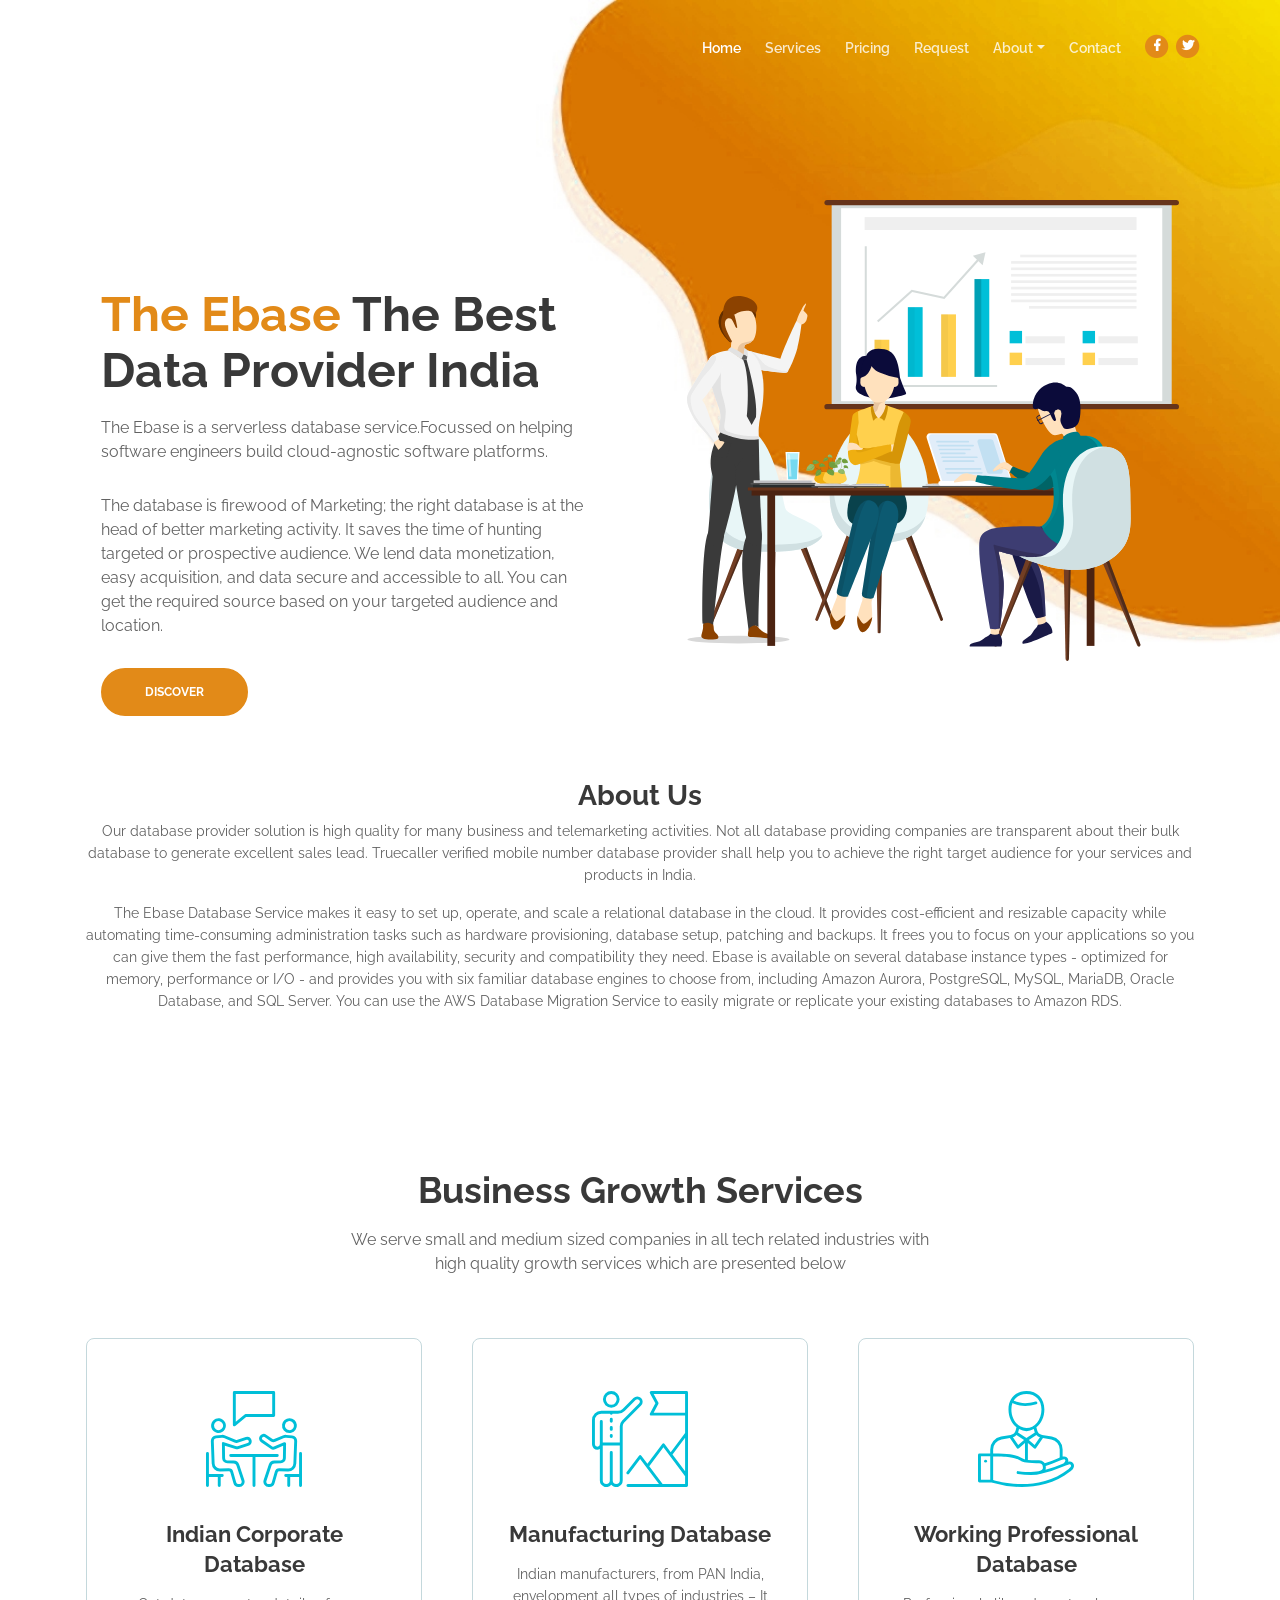
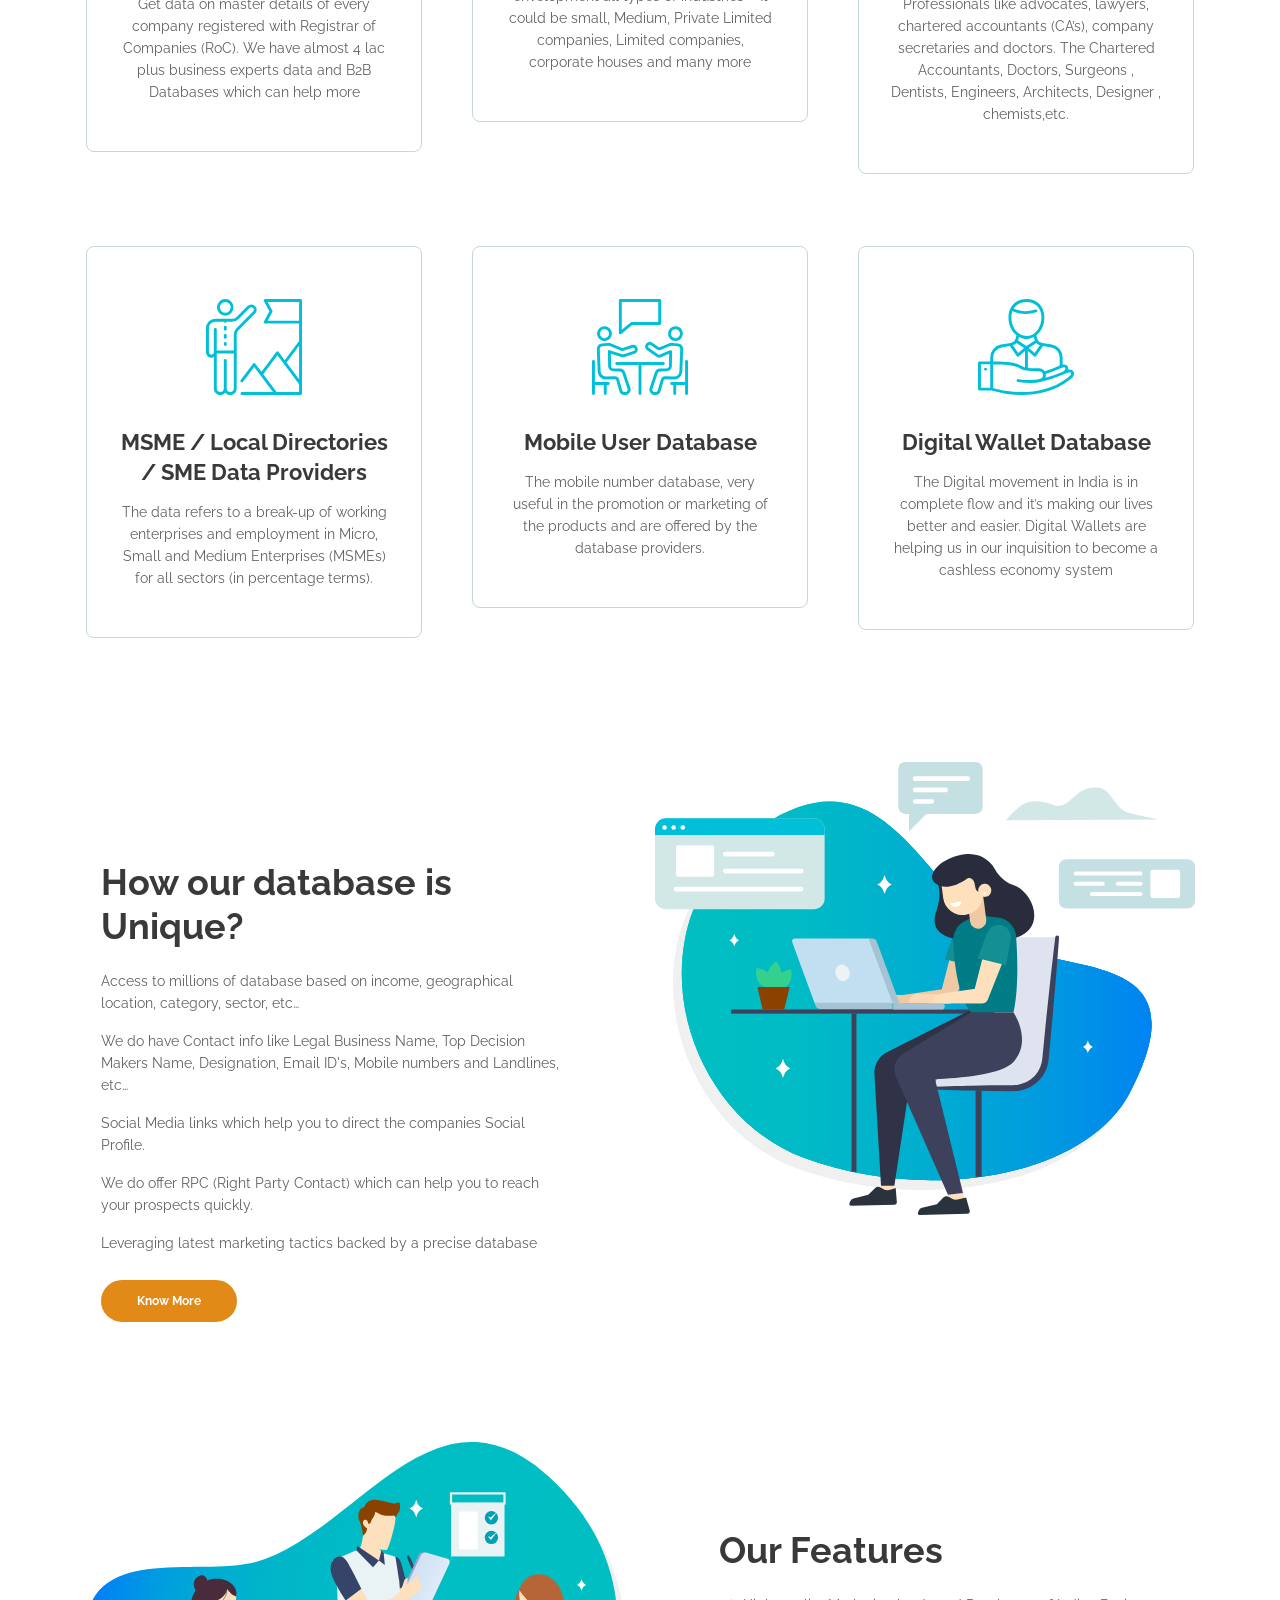
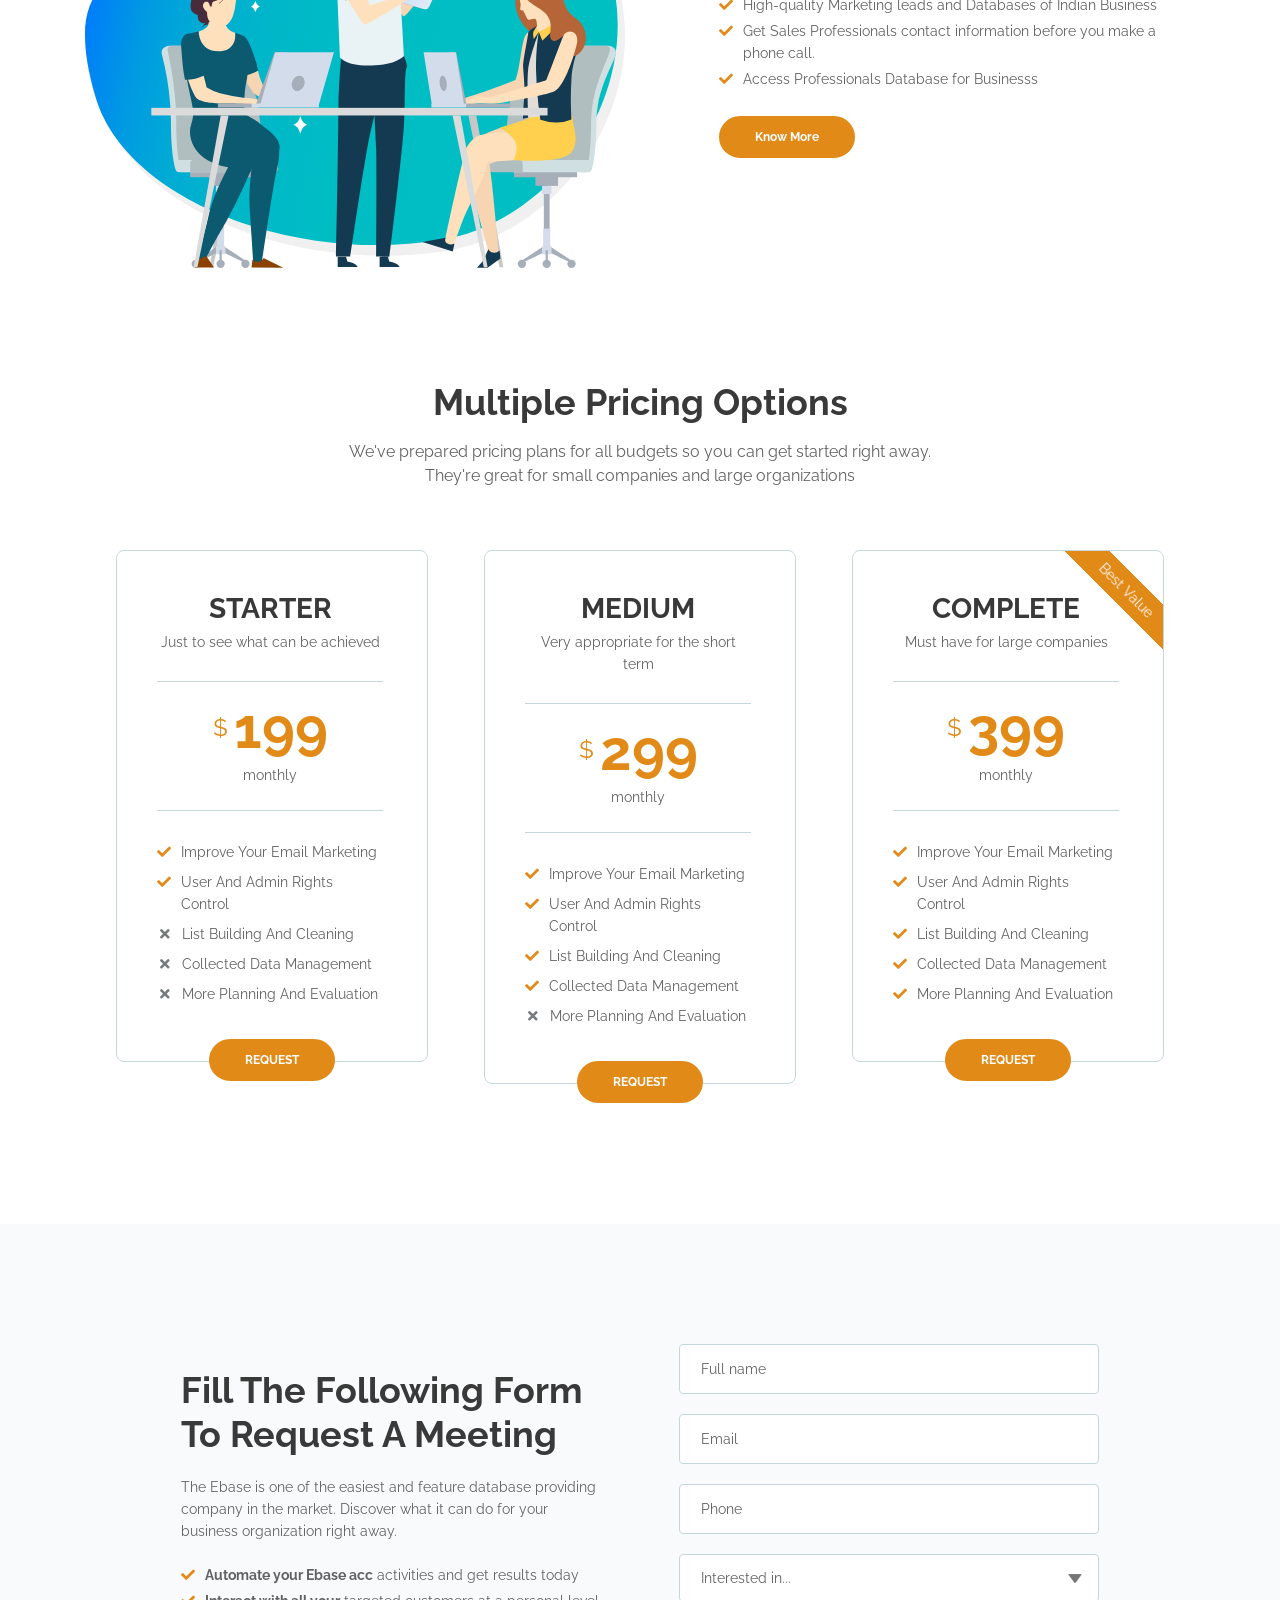
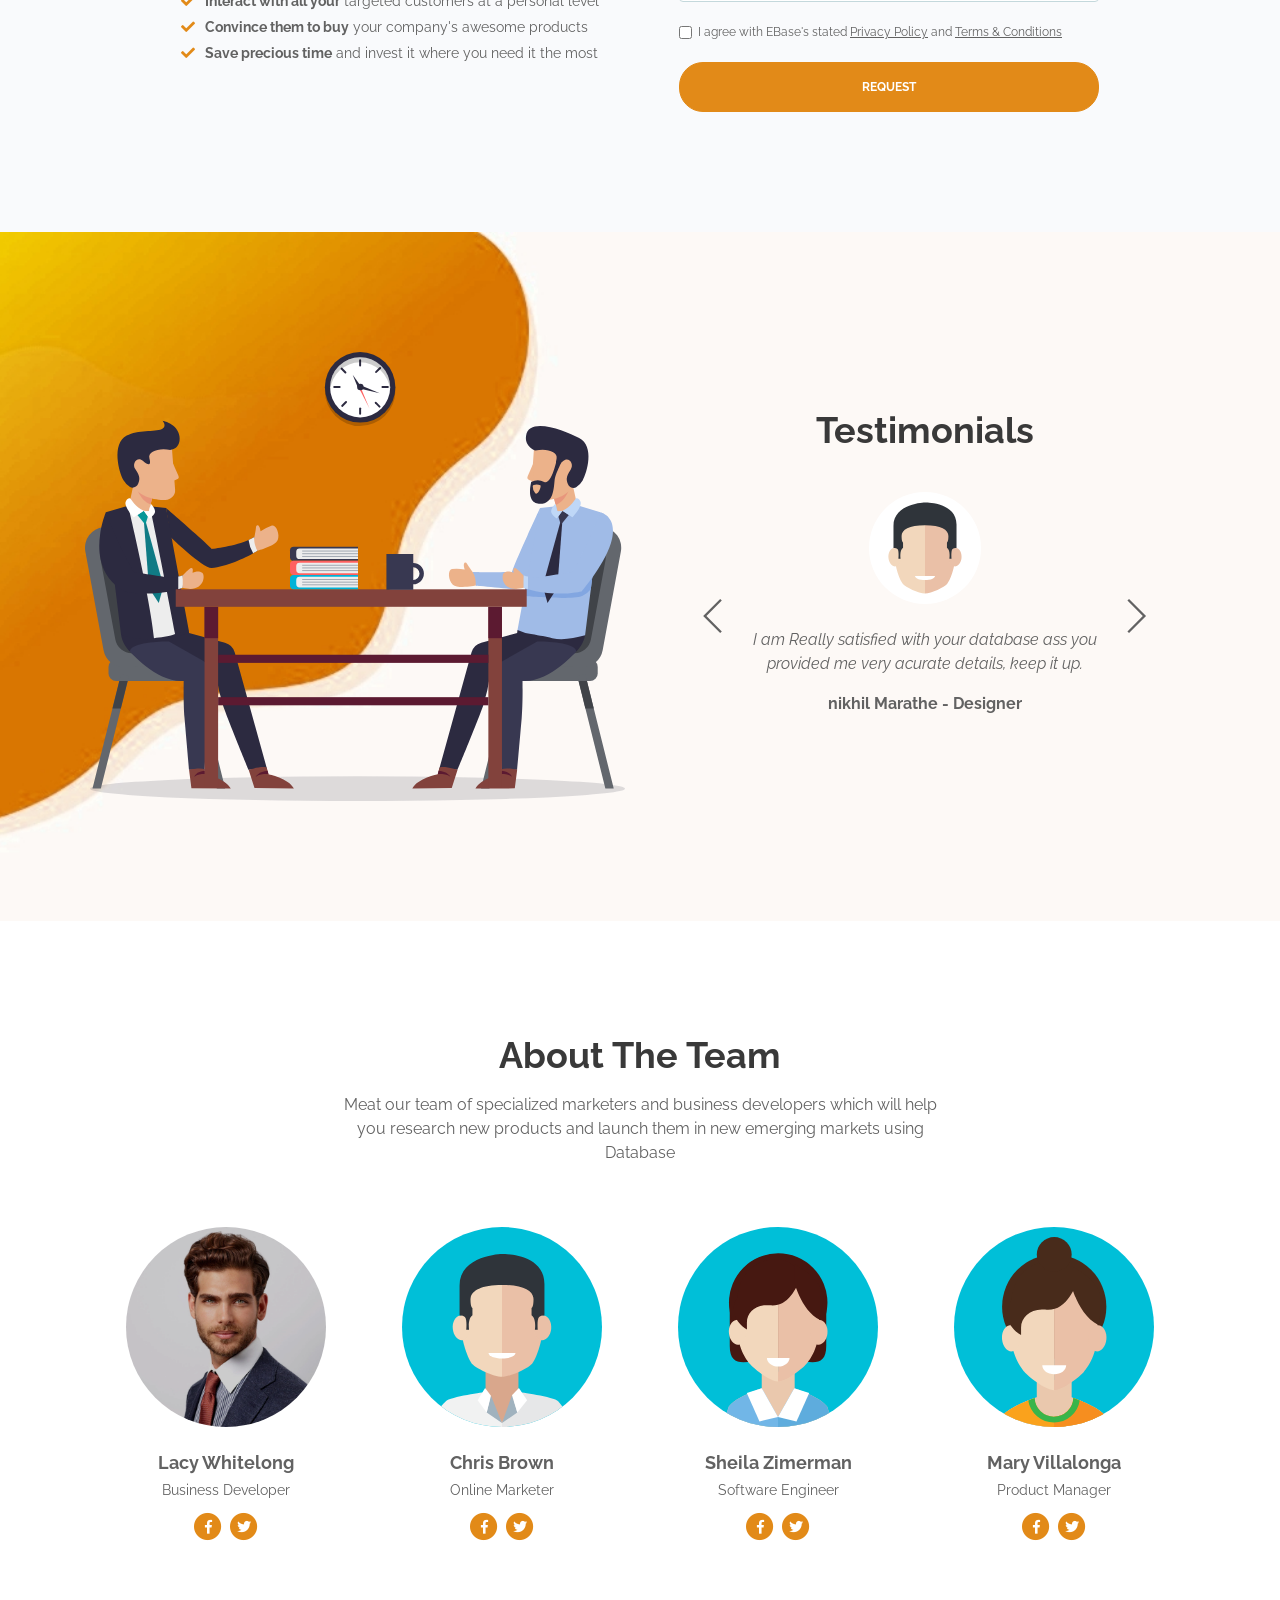
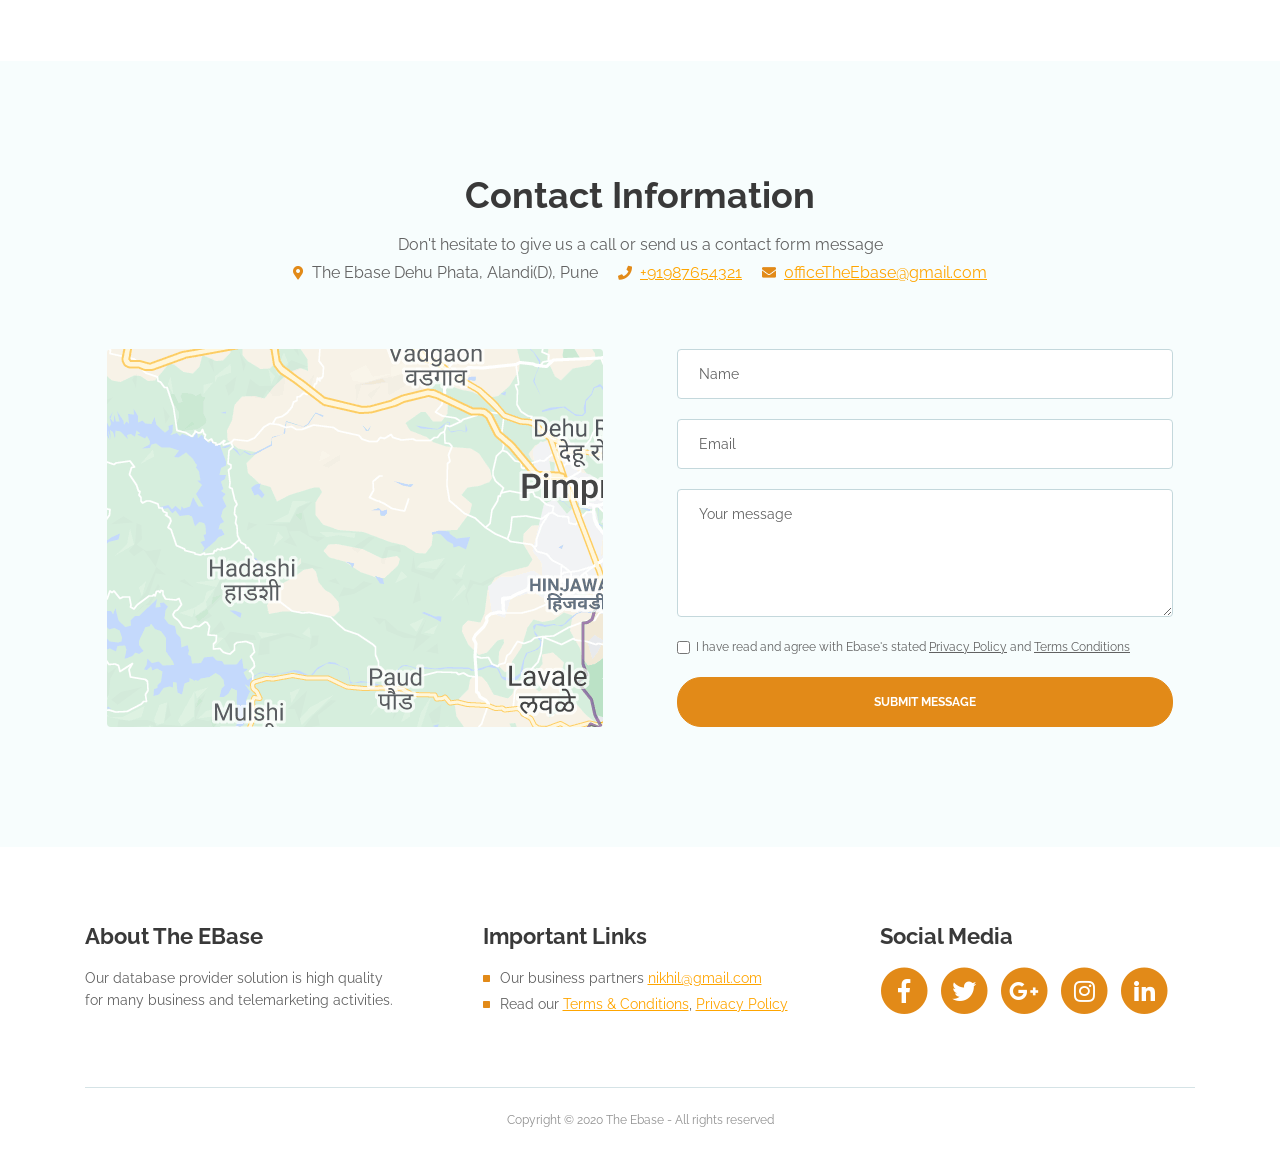
<file: index.html>
<!DOCTYPE html>
<html lang="en">

<head>
    <meta charset="utf-8">
    <meta name="viewport" content="width=device-width, initial-scale=1, shrink-to-fit=no">

    <!-- SEO Meta Tags -->
    <meta name="description" content="Create a stylish landing page for your business startup and get leads for the offered services with this HTML landing page template.">
    <meta name="author" content="Inovatik">

    <!-- OG Meta Tags to improve the way the post looks when you share the page on LinkedIn, Facebook, Google+ -->
    <meta property="og:site_name" content="" />
    <!-- website name -->
    <meta property="og:site" content="" />
    <!-- website link -->
    <meta property="og:title" content="" />
    <!-- title shown in the actual shared post -->
    <meta property="og:description" content="" />
    <!-- description shown in the actual shared post -->
    <meta property="og:image" content="" />
    <!-- image link, make sure it's jpg -->
    <meta property="og:url" content="" />
    <!-- where do you want your post to link to -->
    <meta property="og:type" content="article" />

    <!-- Website Title -->
    <title>Ebase</title>

    <!-- Styles -->
    <link href="https://fonts.googleapis.com/css?family=Raleway:400,400i,600,700,700i&amp;subset=latin-ext" rel="stylesheet">
    <link href="css/bootstrap.css" rel="stylesheet">
    <link href="css/fontawesome-all.css" rel="stylesheet">
    <link href="css/swiper.css" rel="stylesheet">
    <link href="css/magnific-popup.css" rel="stylesheet">
    <link href="css/styles.css" rel="stylesheet">


</head>

<body data-spy="scroll" data-target=".fixed-top">

    <!-- Preloader -->
    <div class="spinner-wrapper">
        <div class="spinner">
            <div class="bounce1"></div>
            <div class="bounce2"></div>
            <div class="bounce3"></div>
        </div>
    </div>
    <!-- end of preloader -->


    <!-- Navigation -->
    <nav class="navbar navbar-expand-lg navbar-dark navbar-custom fixed-top">
        <!-- Text Logo - Use this if you don't have a graphic logo -->
        <!-- <a class="navbar-brand logo-text page-scroll" href="index.html">Evolo</a> -->



        <!-- Mobile Menu Toggle Button -->
        <button class="navbar-toggler" type="button" data-toggle="collapse" data-target="#navbarsExampleDefault" aria-controls="navbarsExampleDefault" aria-expanded="false" aria-label="Toggle navigation">
            <span class="navbar-toggler-awesome fas fa-bars"></span>
            <span class="navbar-toggler-awesome fas fa-times"></span>
        </button>
        <!-- end of mobile menu toggle button -->

        <div class="collapse navbar-collapse" id="navbarsExampleDefault">
            <ul class="navbar-nav ml-auto">
                <li class="nav-item">
                    <a class="nav-link page-scroll" href="#header">Home <span class="sr-only">(current)</span></a>
                </li>
                <li class="nav-item">
                    <a class="nav-link page-scroll" href="#services">Services</a>
                </li>
                <li class="nav-item">
                    <a class="nav-link page-scroll" href="#pricing">Pricing</a>
                </li>
                <li class="nav-item">
                    <a class="nav-link page-scroll" href="#request">Request</a>
                </li>

                <!-- Dropdown Menu -->
                <li class="nav-item dropdown">
                    <a class="nav-link dropdown-toggle page-scroll" href="#about" id="navbarDropdown" role="button" aria-haspopup="true" aria-expanded="false">About</a>
                    <div class="dropdown-menu" aria-labelledby="navbarDropdown">
                        <a class="dropdown-item" href="terms-conditions.html"><span class="item-text">Terms Conditions</span></a>
                        <div class="dropdown-items-divide-hr"></div>
                        <a class="dropdown-item" href="privacy-policy.html"><span class="item-text">Privacy Policy</span></a>
                    </div>
                </li>
                <!-- end of dropdown menu -->

                <li class="nav-item">
                    <a class="nav-link page-scroll" href="#contact">Contact</a>
                </li>
            </ul>
            <span class="nav-item social-icons">
                <span class="fa-stack">
                    <a href="https://www.facebook.com/">
                        <i class="fas fa-circle fa-stack-2x facebook"></i>
                        <i class="fab fa-facebook-f fa-stack-1x"></i>
                    </a>
                </span>
            <span class="fa-stack">
                    <a href="https://www.twitter.com/">
                        <i class="fas fa-circle fa-stack-2x twitter"></i>
                        <i class="fab fa-twitter fa-stack-1x"></i>
                    </a>
                </span>
            </span>
        </div>
    </nav>
    <!-- end of navbar -->
    <!-- end of navigation -->


    <!-- Header -->
    <header id="header" class="header">
        <div class="header-content">
            <div class="container">
                <div class="row">
                    <div class="col-lg-6">
                        <div class="text-container">
                            <h1><span class="turquoise">The Ebase</span> The Best Data Provider India</h1>
                            <p class="p-large">The Ebase is a serverless database service.Focussed on helping software engineers build cloud-agnostic software platforms.</p>
                            <p class="p-large">The database is firewood of Marketing; the right database is at the head of better marketing activity. It saves the time of hunting targeted or prospective audience. We lend data monetization, easy acquisition, and data secure
                                and accessible to all. You can get the required source based on your targeted audience and location.</p>
                            <a class="btn-solid-lg page-scroll" href="#services">DISCOVER</a>
                        </div>
                        <!-- end of text-container -->
                    </div>
                    <!-- end of col -->
                    <div class="col-lg-6">
                        <div class="image-container">
                            <img class="img-fluid" src="images/header-teamwork.svg" alt="alternative">
                        </div>
                        <!-- end of image-container -->
                    </div>
                    <!-- end of col -->
                </div>
                <!-- end of row -->
            </div>
            <!-- end of container -->
        </div>
        <!-- end of header-content -->
    </header>
    <!-- end of header -->
    <!-- end of header -->


    <div class="container text-center">
        <h3>About Us</h3>
        <p>Our database provider solution is high quality for many business and telemarketing activities. Not all database providing companies are transparent about their bulk database to generate excellent sales lead. Truecaller verified mobile number database
            provider shall help you to achieve the right target audience for your services and products in India.</p>
        <p>The Ebase Database Service makes it easy to set up, operate, and scale a relational database in the cloud. It provides cost-efficient and resizable capacity while automating time-consuming administration tasks such as hardware provisioning, database
            setup, patching and backups. It frees you to focus on your applications so you can give them the fast performance, high availability, security and compatibility they need. Ebase is available on several database instance types - optimized for
            memory, performance or I/O - and provides you with six familiar database engines to choose from, including Amazon Aurora, PostgreSQL, MySQL, MariaDB, Oracle Database, and SQL Server. You can use the AWS Database Migration Service to easily
            migrate or replicate your existing databases to Amazon RDS.</p>
    </div>


    <!-- Services -->
    <div id="services" class="cards-1">
        <div class="container">
            <div class="row">
                <div class="col-lg-12">


                    <pre>            </pre>

                    <pre>            </pre>

                    <h2>Business Growth Services</h2>
                    <p class="p-heading p-large">We serve small and medium sized companies in all tech related industries with high quality growth services which are presented below</p>
                </div>
                <!-- end of col -->
            </div>
            <!-- end of row -->
            <div class="row">
                <div class="col-lg-12">

                    <!-- Card -->
                    <div class="card">
                        <img class="card-image" src="images/services-icon-1.svg" alt="alternative">
                        <div class="card-body">
                            <h4 class="card-title">Indian Corporate Database</h4>
                            <p>Get data on master details of every company registered with Registrar of Companies (RoC). We have almost 4 lac plus business experts data and B2B Databases which can help more</p>
                        </div>
                    </div>
                    <!-- end of card -->

                    <!-- Card -->
                    <div class="card">
                        <img class="card-image" src="images/services-icon-2.svg" alt="alternative">
                        <div class="card-body">
                            <h4 class="card-title">Manufacturing Database</h4>
                            <p>Indian manufacturers, from PAN India, envelopment all types of industries – It could be small, Medium, Private Limited companies, Limited companies, corporate houses and many more</p>
                        </div>
                    </div>
                    <!-- end of card -->

                    <!-- Card -->
                    <div class="card">
                        <img class="card-image" src="images/services-icon-3.svg" alt="alternative">
                        <div class="card-body">
                            <h4 class="card-title">Working Professional Database</h4>
                            <p>Professionals like advocates, lawyers, chartered accountants (CA’s), company secretaries and doctors. The Chartered Accountants, Doctors, Surgeons , Dentists, Engineers, Architects, Designer , chemists,etc.</p>
                        </div>
                    </div>
                    <!-- end of card -->
                    <!-- Card -->
                    <div class="card">
                        <img class="card-image" src="images/services-icon-2.svg" alt="alternative">
                        <div class="card-body">
                            <h4 class="card-title">MSME / Local Directories / SME Data Providers</h4>
                            <p>The data refers to a break-up of working enterprises and employment in Micro, Small and Medium Enterprises (MSMEs) for all sectors (in percentage terms).</p>
                        </div>
                    </div>
                    <div class="card">
                        <img class="card-image" src="images/services-icon-1.svg" alt="alternative">
                        <div class="card-body">
                            <h4 class="card-title">Mobile User Database</h4>
                            <p>The mobile number database, very useful in the promotion or marketing of the products and are offered by the database providers.</p>
                        </div>
                    </div>
                    <div class="card">
                        <img class="card-image" src="images/services-icon-3.svg" alt="alternative">
                        <div class="card-body">
                            <h4 class="card-title">Digital Wallet Database</h4>
                            <p>The Digital movement in India is in complete flow and it’s making our lives better and easier. Digital Wallets are helping us in our inquisition to become a cashless economy system</p>
                        </div>
                    </div>
                </div>
                <!-- end of col -->
            </div>
            <!-- end of row -->
        </div>
        <!-- end of container -->
    </div>
    <!-- end of cards-1 -->
    <!-- end of services -->


    <!-- Details 1 -->
    <div class="basic-1">
        <div class="container">
            <div class="row">
                <div class="col-lg-6">
                    <div class="text-container">
                        <h2>How our database is Unique?</h2>
                        <p> Access to millions of database based on income, geographical location, category, sector, etc…</p>
                        <p> We do have Contact info like Legal Business Name, Top Decision Makers Name, Designation, Email ID's, Mobile numbers and Landlines, etc…</p>
                        <p> Social Media links which help you to direct the companies Social Profile.</p>
                        <p> We do offer RPC (Right Party Contact) which can help you to reach your prospects quickly.</p>
                        <p> Leveraging latest marketing tactics backed by a precise database</p>
                        <a class="btn-solid-reg popup-with-move-anim" href="#details-lightbox-1">Know More</a>
                    </div>
                    <!-- end of text-container -->
                </div>
                <!-- end of col -->
                <div class="col-lg-6">
                    <div class="image-container">
                        <img class="img-fluid" src="images/details-1-office-worker.svg" alt="alternative">
                    </div>
                    <!-- end of image-container -->
                </div>
                <!-- end of col -->
            </div>
            <!-- end of row -->
        </div>
        <!-- end of container -->
    </div>
    <!-- end of basic-1 -->
    <!-- end of details 1 -->


    <!-- Details 2 -->
    <div class="basic-2">
        <div class="container">
            <div class="row">
                <div class="col-lg-6">
                    <div class="image-container">
                        <img class="img-fluid" src="images/details-2-office-team-work.svg" alt="alternative">
                    </div>
                    <!-- end of image-container -->
                </div>
                <!-- end of col -->
                <div class="col-lg-6">
                    <div class="text-container">
                        <h2>Our Features</h2>
                        <ul class="list-unstyled li-space-lg">
                            <li class="media">
                                <i class="fas fa-check"></i>
                                <div class="media-body">High-quality Marketing leads and Databases of Indian Business</div>
                            </li>
                            <li class="media">
                                <i class="fas fa-check"></i>
                                <div class="media-body">Get Sales Professionals contact information before you make a phone call.</div>
                            </li>
                            <li class="media">
                                <i class="fas fa-check"></i>
                                <div class="media-body">Access Professionals Database for Businesss</div>
                            </li>
                        </ul>
                        <a class="btn-solid-reg popup-with-move-anim" href="#details-lightbox-2">Know More</a>
                    </div>
                    <!-- end of text-container -->
                </div>
                <!-- end of col -->
            </div>
            <!-- end of row -->
        </div>
        <!-- end of container -->
    </div>
    <!-- end of basic-2 -->
    <!-- end of details 2 -->

    <!-- Details Lightboxes -->
    <!-- Details Lightbox 1 -->
    <div id="details-lightbox-1" class="lightbox-basic zoom-anim-dialog mfp-hide">
        <div class="container">
            <div class="row">
                <button title="Close (Esc)" type="button" class="mfp-close x-button">×</button>
                <div class="col-lg-8">
                    <div class="image-container">
                        <img class="img-fluid" src="images/details-lightbox-1.svg" alt="alternative">
                    </div>
                    <!-- end of image-container -->
                </div>
                <!-- end of col -->
                <div class="col-lg-4">
                    <h3>Know More</h3>
                    <hr>
                    <h5>Core feature</h5>
                    <p>Ebase is a managed relational database service that provides you six familiar database engines to choose from, including Amazon Aurora, MySQL, MariaDB, Oracle, Microsoft SQL Server, and PostgreSQL. This means that the code, applications,
                        and tools you already use today with your existing databases can be used with Amazon RDS. Amazon RDS handles routine database tasks such as provisioning, patching, backup, recovery, failure detection, and repair. Ebase RDS makes
                        it easy to use replication to enhance availability and reliability for production workloads. Using the Multi-AZ deployment option, you can run mission-critical workloads with high availability and built-in automated fail-over from
                        your primary database to a synchronously replicated secondary database. Using Read Replicas, you can scale out beyond the capacity of a single database deployment for read-heavy database workloads.</p>
                    <ul class="list-unstyled li-space-lg">
                        <li class="media">
                            <i class="fas fa-check"></i>
                            <div class="media-body">All Indian database</div>
                        </li>
                        <li class="media">
                            <i class="fas fa-check"></i>
                            <div class="media-body">Easy database browsing</div>
                        </li>
                        <li class="media">
                            <i class="fas fa-check"></i>
                            <div class="media-body">Different facilities</div>
                        </li>
                        <li class="media">
                            <i class="fas fa-check"></i>
                            <div class="media-body">Automate user signup</div>
                        </li>
                        <li class="media">
                            <i class="fas fa-check"></i>
                            <div class="media-body">Quick formatting tools</div>
                        </li>
                        <li class="media">
                            <i class="fas fa-check"></i>
                            <div class="media-body">Fast email checking</div>
                        </li>
                    </ul>
                    <a class="btn-solid-reg mfp-close page-scroll" href="#request">REQUEST</a> <a class="btn-outline-reg mfp-close as-button" href="#screenshots">BACK</a>
                </div>
                <!-- end of col -->
            </div>
            <!-- end of row -->
        </div>
        <!-- end of container -->
    </div>
    <!-- end of lightbox-basic -->
    <!-- end of details lightbox 1 -->

    <!-- Details Lightbox 2 -->
    <div id="details-lightbox-2" class="lightbox-basic zoom-anim-dialog mfp-hide">
        <div class="container">
            <div class="row">
                <button title="Close (Esc)" type="button" class="mfp-close x-button">×</button>
                <div class="col-lg-8">
                    <div class="image-container">
                        <img class="img-fluid" src="images/details-lightbox-2.svg" alt="alternative">
                    </div>
                    <!-- end of image-container -->
                </div>
                <!-- end of col -->
                <div class="col-lg-4">
                    <h3>Know More</h3>
                    <hr>
                    <h5>Core feature</h5>
                    <p>Ebase is a managed relational database service that provides you six familiar database engines to choose from, including Amazon Aurora, MySQL, MariaDB, Oracle, Microsoft SQL Server, and PostgreSQL. This means that the code, applications,
                        and tools you already use today with your existing databases can be used with Amazon RDS. Amazon RDS handles routine database tasks such as provisioning, patching, backup, recovery, failure detection, and repair. Ebase RDS makes
                        it easy to use replication to enhance availability and reliability for production workloads. Using the Multi-AZ deployment option, you can run mission-critical workloads with high availability and built-in automated fail-over from
                        your primary database to a synchronously replicated secondary database. Using Read Replicas, you can scale out beyond the capacity of a single database deployment for read-heavy database workloads.</p>
                    <ul class="list-unstyled li-space-lg">
                        <li class="media">
                            <i class="fas fa-check"></i>
                            <div class="media-body">List building framework</div>
                        </li>
                        <li class="media">
                            <i class="fas fa-check"></i>
                            <div class="media-body">Easy database browsing</div>
                        </li>
                        <li class="media">
                            <i class="fas fa-check"></i>
                            <div class="media-body">User administration</div>
                        </li>
                        <li class="media">
                            <i class="fas fa-check"></i>
                            <div class="media-body">Automate user signup</div>
                        </li>
                        <li class="media">
                            <i class="fas fa-check"></i>
                            <div class="media-body">Quick formatting tools</div>
                        </li>
                        <li class="media">
                            <i class="fas fa-check"></i>
                            <div class="media-body">Fast email checking</div>
                        </li>
                    </ul>
                    <a class="btn-solid-reg mfp-close page-scroll" href="#request">REQUEST</a> <a class="btn-outline-reg mfp-close as-button" href="#screenshots">BACK</a>
                </div>
                <!-- end of col -->
            </div>
            <!-- end of row -->
        </div>
        <!-- end of container -->
    </div>
    <!-- end of lightbox-basic -->
    <!-- end of details lightbox 2 -->
    <!-- end of details lightboxes -->


    <!-- Pricing -->
    <div id="pricing" class="cards-2">
        <div class="container">
            <div class="row">
                <div class="col-lg-12">
                    <h2>Multiple Pricing Options</h2>
                    <p class="p-heading p-large">We've prepared pricing plans for all budgets so you can get started right away. They're great for small companies and large organizations</p>
                </div>
                <!-- end of col -->
            </div>
            <!-- end of row -->
            <div class="row">
                <div class="col-lg-12">

                    <!-- Card-->
                    <div class="card">
                        <div class="card-body">
                            <div class="card-title">STARTER</div>
                            <div class="card-subtitle">Just to see what can be achieved</div>
                            <hr class="cell-divide-hr">
                            <div class="price">
                                <span class="currency">$</span><span class="value">199</span>
                                <div class="frequency">monthly</div>
                            </div>
                            <hr class="cell-divide-hr">
                            <ul class="list-unstyled li-space-lg">
                                <li class="media">
                                    <i class="fas fa-check"></i>
                                    <div class="media-body">Improve Your Email Marketing</div>
                                </li>
                                <li class="media">
                                    <i class="fas fa-check"></i>
                                    <div class="media-body">User And Admin Rights Control</div>
                                </li>
                                <li class="media">
                                    <i class="fas fa-times"></i>
                                    <div class="media-body">List Building And Cleaning</div>
                                </li>
                                <li class="media">
                                    <i class="fas fa-times"></i>
                                    <div class="media-body">Collected Data Management</div>
                                </li>
                                <li class="media">
                                    <i class="fas fa-times"></i>
                                    <div class="media-body">More Planning And Evaluation</div>
                                </li>
                            </ul>
                            <div class="button-wrapper">
                                <a class="btn-solid-reg page-scroll" href="#request">REQUEST</a>
                            </div>
                        </div>
                    </div>
                    <!-- end of card -->
                    <!-- end of card -->

                    <!-- Card-->
                    <div class="card">
                        <div class="card-body">
                            <div class="card-title">MEDIUM</div>
                            <div class="card-subtitle">Very appropriate for the short term</div>
                            <hr class="cell-divide-hr">
                            <div class="price">
                                <span class="currency">$</span><span class="value">299</span>
                                <div class="frequency">monthly</div>
                            </div>
                            <hr class="cell-divide-hr">
                            <ul class="list-unstyled li-space-lg">
                                <li class="media">
                                    <i class="fas fa-check"></i>
                                    <div class="media-body">Improve Your Email Marketing</div>
                                </li>
                                <li class="media">
                                    <i class="fas fa-check"></i>
                                    <div class="media-body">User And Admin Rights Control</div>
                                </li>
                                <li class="media">
                                    <i class="fas fa-check"></i>
                                    <div class="media-body">List Building And Cleaning</div>
                                </li>
                                <li class="media">
                                    <i class="fas fa-check"></i>
                                    <div class="media-body">Collected Data Management</div>
                                </li>
                                <li class="media">
                                    <i class="fas fa-times"></i>
                                    <div class="media-body">More Planning And Evaluation</div>
                                </li>
                            </ul>
                            <div class="button-wrapper">
                                <a class="btn-solid-reg page-scroll" href="#request">REQUEST</a>
                            </div>
                        </div>
                    </div>
                    <!-- end of card -->
                    <!-- end of card -->

                    <!-- Card-->
                    <div class="card">
                        <div class="label">
                            <p class="best-value">Best Value</p>
                        </div>
                        <div class="card-body">
                            <div class="card-title">COMPLETE</div>
                            <div class="card-subtitle">Must have for large companies</div>
                            <hr class="cell-divide-hr">
                            <div class="price">
                                <span class="currency">$</span><span class="value">399</span>
                                <div class="frequency">monthly</div>
                            </div>
                            <hr class="cell-divide-hr">
                            <ul class="list-unstyled li-space-lg">
                                <li class="media">
                                    <i class="fas fa-check"></i>
                                    <div class="media-body">Improve Your Email Marketing</div>
                                </li>
                                <li class="media">
                                    <i class="fas fa-check"></i>
                                    <div class="media-body">User And Admin Rights Control</div>
                                </li>
                                <li class="media">
                                    <i class="fas fa-check"></i>
                                    <div class="media-body">List Building And Cleaning</div>
                                </li>
                                <li class="media">
                                    <i class="fas fa-check"></i>
                                    <div class="media-body">Collected Data Management</div>
                                </li>
                                <li class="media">
                                    <i class="fas fa-check"></i>
                                    <div class="media-body">More Planning And Evaluation</div>
                                </li>
                            </ul>
                            <div class="button-wrapper">
                                <a class="btn-solid-reg page-scroll" href="#request">REQUEST</a>
                            </div>
                        </div>
                    </div>
                    <!-- end of card -->
                    <!-- end of card -->

                </div>
                <!-- end of col -->
            </div>
            <!-- end of row -->
        </div>
        <!-- end of container -->
    </div>
    <!-- end of cards-2 -->
    <!-- end of pricing -->


    <!-- Request -->
    <div id="request" class="form-1">
        <div class="container">
            <div class="row">
                <div class="col-lg-6">
                    <div class="text-container">
                        <h2>Fill The Following Form To Request A Meeting</h2>
                        <p>The Ebase is one of the easiest and feature database providing company in the market. Discover what it can do for your business organization right away.</p>
                        <ul class="list-unstyled li-space-lg">
                            <li class="media">
                                <i class="fas fa-check"></i>
                                <div class="media-body"><strong class="blue">Automate your Ebase acc</strong> activities and get results today</div>
                            </li>
                            <li class="media">
                                <i class="fas fa-check"></i>
                                <div class="media-body"><strong class="blue">Interact with all your</strong> targeted customers at a personal level</div>
                            </li>
                            <li class="media">
                                <i class="fas fa-check"></i>
                                <div class="media-body"><strong class="blue">Convince them to buy</strong> your company's awesome products</div>
                            </li>
                            <li class="media">
                                <i class="fas fa-check"></i>
                                <div class="media-body"><strong class="blue">Save precious time</strong> and invest it where you need it the most</div>
                            </li>
                        </ul>
                    </div>
                    <!-- end of text-container -->
                </div>
                <!-- end of col -->
                <div class="col-lg-6">

                    <!-- Request Form -->
                    <div class="form-container">
                        <form id="requestForm" data-toggle="validator" data-focus="false">
                            <div class="form-group">
                                <input type="text" class="form-control-input" id="rname" name="rname" required>
                                <label class="label-control" for="rname">Full name</label>
                                <div class="help-block with-errors"></div>
                            </div>
                            <div class="form-group">
                                <input type="email" class="form-control-input" id="remail" name="remail" required>
                                <label class="label-control" for="remail">Email</label>
                                <div class="help-block with-errors"></div>
                            </div>
                            <div class="form-group">
                                <input type="text" class="form-control-input" id="rphone" name="rphone" required>
                                <label class="label-control" for="rphone">Phone</label>
                                <div class="help-block with-errors"></div>
                            </div>
                            <div class="form-group">
                                <select class="form-control-select" id="rselect" required>
                                    <option class="select-option" value="" disabled selected>Interested in...</option>
                                    <option class="select-option" value="Personal Loan">Starter</option>
                                    <option class="select-option" value="Car Loan">Medium</option>
                                    <option class="select-option" value="House Loan">Complete</option>
                                </select>
                                <div class="help-block with-errors"></div>
                            </div>
                            <div class="form-group checkbox">
                                <input type="checkbox" id="rterms" value="Agreed-to-Terms" name="rterms" required>I agree with EBase's stated <a href="privacy-policy.html">Privacy Policy</a> and <a href="terms-conditions.html">Terms & Conditions</a>
                                <div class="help-block with-errors"></div>
                            </div>
                            <div class="form-group">
                                <button type="submit" class="form-control-submit-button">REQUEST</button>
                            </div>

                        </form>
                    </div>
                    <!-- end of form-container -->
                    <!-- end of request form -->

                </div>
                <!-- end of col -->
            </div>
            <!-- end of row -->
        </div>
        <!-- end of container -->
    </div>
    <!-- end of form-1 -->
    <!-- end of request -->



    <!-- Testimonials -->
    <div class="slider-2">
        <div class="container">
            <div class="row">
                <div class="col-lg-6">
                    <div class="image-container">
                        <img class="img-fluid" src="images/testimonials-2-men-talking.svg" alt="alternative">
                    </div>
                    <!-- end of image-container -->
                </div>
                <!-- end of col -->
                <div class="col-lg-6">
                    <h2>Testimonials</h2>

                    <!-- Card Slider -->
                    <div class="slider-container">
                        <div class="swiper-container card-slider">
                            <div class="swiper-wrapper">

                                <!-- Slide -->
                                <div class="swiper-slide">
                                    <div class="card">
                                        <img class="card-image" src="images/testimonial-3.svg" alt="alternative">
                                        <div class="card-body">
                                            <p class="testimonial-text">I am Really satisfied with your database ass you provided me very acurate details, keep it up.</p>
                                            <p class="testimonial-author">nikhil Marathe - Designer</p>
                                        </div>
                                    </div>
                                </div>
                                <!-- end of swiper-slide -->
                                <!-- end of slide -->

                                <!-- Slide -->
                                <div class="swiper-slide">
                                    <div class="card">
                                        <img class="card-image" src="images/testimonial-2.svg" alt="alternative">
                                        <div class="card-body">
                                            <p class="testimonial-text">Other Companies are not providing the data like your, as you are providing the filtered data that is why I tested it, will buy again , thank you....</p>
                                            <p class="testimonial-author">Emma - Developer</p>
                                        </div>
                                    </div>
                                </div>
                                <!-- end of swiper-slide -->
                                <!-- end of slide -->

                                <!-- Slide -->
                                <div class="swiper-slide">
                                    <div class="card">
                                        <img class="card-image" src="images/testimonial-3.svg" alt="alternative">
                                        <div class="card-body">
                                            <p class="testimonial-text">Love their services and was so amazed with the support and results that I purchased Evolo for two years in a row. They are awesome.</p>
                                            <p class="testimonial-author">Roy Smith - Marketer</p>
                                        </div>
                                    </div>
                                </div>
                                <!-- end of swiper-slide -->
                                <!-- end of slide -->
                                <div class="swiper-slide">
                                    <div class="card">
                                        <img class="card-image" src="images/testimonial-3.svg" alt="alternative">
                                        <div class="card-body">
                                            <p class="testimonial-text">Filtered database was the important requirement by me and you had provided it, other companies denied it...</p>
                                            <p class="testimonial-author">Jolly- Marketer</p>
                                        </div>
                                    </div>
                                </div>
                                <!-- end of swiper-slide -->
                                <!-- end of slide -->

                            </div>
                            <!-- end of swiper-wrapper -->

                            <!-- Add Arrows -->
                            <div class="swiper-button-next"></div>
                            <div class="swiper-button-prev"></div>
                            <!-- end of add arrows -->

                        </div>
                        <!-- end of swiper-container -->
                    </div>
                    <!-- end of slider-container -->
                    <!-- end of card slider -->

                </div>
                <!-- end of col -->
            </div>
            <!-- end of row -->
        </div>
        <!-- end of container -->
    </div>
    <!-- end of slider-2 -->
    <!-- end of testimonials -->


    <!-- About -->
    <div id="about" class="basic-4">
        <div class="container">
            <div class="row">
                <div class="col-lg-12">
                    <h2>About The Team</h2>
                    <p class="p-heading p-large">Meat our team of specialized marketers and business developers which will help you research new products and launch them in new emerging markets using Database</p>
                </div>
                <!-- end of col -->
            </div>
            <!-- end of row -->
            <div class="row">
                <div class="col-lg-12">

                    <!-- Team Member -->
                    <div class="team-member">
                        <div class="image-wrapper">
                            <img class="img-fluid" src="images/men1.webp" alt="alternative">
                        </div>
                        <!-- end of image-wrapper -->
                        <p class="p-large"><strong>Lacy Whitelong</strong></p>
                        <p class="job-title">Business Developer</p>
                        <span class="social-icons">
                            <span class="fa-stack">
                                <a href="#your-link">
                                    <i class="fas fa-circle fa-stack-2x facebook"></i>
                                    <i class="fab fa-facebook-f fa-stack-1x"></i>
                                </a>
                            </span>
                        <span class="fa-stack">
                                <a href="#your-link">
                                    <i class="fas fa-circle fa-stack-2x twitter"></i>
                                    <i class="fab fa-twitter fa-stack-1x"></i>
                                </a>
                            </span>
                        </span>
                        <!-- end of social-icons -->
                    </div>
                    <!-- end of team-member -->
                    <!-- end of team member -->

                    <!-- Team Member -->
                    <div class="team-member">
                        <div class="image-wrapper">
                            <img class="img-fluid" src="images/team-member-2.svg" alt="alternative">
                        </div>
                        <!-- end of image wrapper -->
                        <p class="p-large"><strong>Chris Brown</strong></p>
                        <p class="job-title">Online Marketer</p>
                        <span class="social-icons">
                            <span class="fa-stack">
                                <a href="#your-link">
                                    <i class="fas fa-circle fa-stack-2x facebook"></i>
                                    <i class="fab fa-facebook-f fa-stack-1x"></i>
                                </a>
                            </span>
                        <span class="fa-stack">
                                <a href="#your-link">
                                    <i class="fas fa-circle fa-stack-2x twitter"></i>
                                    <i class="fab fa-twitter fa-stack-1x"></i>
                                </a>
                            </span>
                        </span>
                        <!-- end of social-icons -->
                    </div>
                    <!-- end of team-member -->
                    <!-- end of team member -->

                    <!-- Team Member -->
                    <div class="team-member">
                        <div class="image-wrapper">
                            <img class="img-fluid" src="images/team-member-3.svg" alt="alternative">
                        </div>
                        <!-- end of image wrapper -->
                        <p class="p-large"><strong>Sheila Zimerman</strong></p>
                        <p class="job-title">Software Engineer</p>
                        <span class="social-icons">
                            <span class="fa-stack">
                                <a href="#your-link">
                                    <i class="fas fa-circle fa-stack-2x facebook"></i>
                                    <i class="fab fa-facebook-f fa-stack-1x"></i>
                                </a>
                            </span>
                        <span class="fa-stack">
                                <a href="#your-link">
                                    <i class="fas fa-circle fa-stack-2x twitter"></i>
                                    <i class="fab fa-twitter fa-stack-1x"></i>
                                </a>
                            </span>
                        </span>
                        <!-- end of social-icons -->
                    </div>
                    <!-- end of team-member -->
                    <!-- end of team member -->

                    <!-- Team Member -->
                    <div class="team-member">
                        <div class="image-wrapper">
                            <img class="img-fluid" src="images/team-member-4.svg" alt="alternative">
                        </div>
                        <!-- end of image wrapper -->
                        <p class="p-large"><strong>Mary Villalonga</strong></p>
                        <p class="job-title">Product Manager</p>
                        <span class="social-icons">
                            <span class="fa-stack">
                                <a href="#your-link">
                                    <i class="fas fa-circle fa-stack-2x facebook"></i>
                                    <i class="fab fa-facebook-f fa-stack-1x"></i>
                                </a>
                            </span>
                        <span class="fa-stack">
                                <a href="#your-link">
                                    <i class="fas fa-circle fa-stack-2x twitter"></i>
                                    <i class="fab fa-twitter fa-stack-1x"></i>
                                </a>
                            </span>
                        </span>
                        <!-- end of social-icons -->
                    </div>
                    <!-- end of team-member -->
                    <!-- end of team member -->

                </div>
                <!-- end of col -->
            </div>
            <!-- end of row -->
        </div>
        <!-- end of container -->
    </div>
    <!-- end of basic-4 -->
    <!-- end of about -->


    <!-- Contact -->
    <div id="contact" class="form-2">
        <div class="container">
            <div class="row">
                <div class="col-lg-12">
                    <h2>Contact Information</h2>
                    <ul class="list-unstyled li-space-lg">
                        <li class="address">Don't hesitate to give us a call or send us a contact form message</li>
                        <li><i class="fas fa-map-marker-alt"></i>The Ebase Dehu Phata, Alandi(D), Pune</li>
                        <li><i class="fas fa-phone"></i><a class="turquoise" href="tel:003024630820">+91987654321</a></li>
                        <li><i class="fas fa-envelope"></i><a class="turquoise" href="mailto:office@evolo.com">0fficeTheEbase@gmail.com</a></li>
                    </ul>
                </div>
                <!-- end of col -->
            </div>
            <!-- end of row -->
            <div class="row">
                <div class="col-lg-6">
                    <div class="map-responsive">
                        <iframe src="images/pune.png" allowfullscreen></iframe>
                    </div>
                </div>
                <!-- end of col -->
                <div class="col-lg-6">

                    <!-- Contact Form -->
                    <form id="contactForm" data-toggle="validator" data-focus="false">
                        <div class="form-group">
                            <input type="text" class="form-control-input" id="cname" required>
                            <label class="label-control" for="cname">Name</label>
                            <div class="help-block with-errors"></div>
                        </div>
                        <div class="form-group">
                            <input type="email" class="form-control-input" id="cemail" required>
                            <label class="label-control" for="cemail">Email</label>
                            <div class="help-block with-errors"></div>
                        </div>
                        <div class="form-group">
                            <textarea class="form-control-textarea" id="cmessage" required></textarea>
                            <label class="label-control" for="cmessage">Your message</label>
                            <div class="help-block with-errors"></div>
                        </div>
                        <div class="form-group checkbox">
                            <input type="checkbox" id="cterms" value="Agreed-to-Terms" required>I have read and agree with Ebase's stated <a href="privacy-policy.html">Privacy Policy</a> and <a href="terms-conditions.html">Terms Conditions</a>
                            <div class="help-block with-errors"></div>
                        </div>
                        <div class="form-group">
                            <button type="submit" class="form-control-submit-button">SUBMIT MESSAGE</button>
                        </div>

                    </form>
                    <!-- end of contact form -->

                </div>
                <!-- end of col -->
            </div>
            <!-- end of row -->
        </div>
        <!-- end of container -->
    </div>
    <!-- end of form-2 -->
    <!-- end of contact -->


    <!-- Footer -->
    <div class="footer">
        <div class="container">
            <div class="row">
                <div class="col-md-4">
                    <div class="footer-col">
                        <h4>About The EBase</h4>
                        <p>Our database provider solution is high quality for many business and telemarketing activities.</p>
                    </div>
                </div>
                <!-- end of col -->
                <div class="col-md-4">
                    <div class="footer-col middle">
                        <h4>Important Links</h4>
                        <ul class="list-unstyled li-space-lg">
                            <li class="media">
                                <i class="fas fa-square"></i>
                                <div class="media-body">Our business partners <a class="turquoise" href="#your-link">nikhil@gmail.com</a></div>
                            </li>
                            <li class="media">
                                <i class="fas fa-square"></i>
                                <div class="media-body">Read our <a class="turquoise" href="terms-conditions.html">Terms & Conditions</a>, <a class="turquoise" href="privacy-policy.html">Privacy Policy</a></div>
                            </li>
                        </ul>
                    </div>
                </div>
                <!-- end of col -->
                <div class="col-md-4">
                    <div class="footer-col last">
                        <h4>Social Media</h4>
                        <span class="fa-stack">
                            <a href="https://www.facebook.com/">
                                <i class="fas fa-circle fa-stack-2x"></i>
                                <i class="fab fa-facebook-f fa-stack-1x"></i>
                            </a>
                        </span>
                        <span class="fa-stack">
                            <a href="https://www.twitter.com/">
                                <i class="fas fa-circle fa-stack-2x"></i>
                                <i class="fab fa-twitter fa-stack-1x"></i>
                            </a>
                        </span>
                        <span class="fa-stack">
                            <a href="https://www.google.com/">
                                <i class="fas fa-circle fa-stack-2x"></i>
                                <i class="fab fa-google-plus-g fa-stack-1x"></i>
                            </a>
                        </span>
                        <span class="fa-stack">
                            <a href="https://www.instagram.com/accounts/login/">
                                <i class="fas fa-circle fa-stack-2x"></i>
                                <i class="fab fa-instagram fa-stack-1x"></i>
                            </a>
                        </span>
                        <span class="fa-stack">
                            <a href="https://www.linkedin.com/">
                                <i class="fas fa-circle fa-stack-2x"></i>
                                <i class="fab fa-linkedin-in fa-stack-1x"></i>
                            </a>
                        </span>
                    </div>
                </div>
                <!-- end of col -->
            </div>
            <!-- end of row -->
        </div>
        <!-- end of container -->
    </div>
    <!-- end of footer -->
    <!-- end of footer -->


    <!-- Copyright -->
    <div class="copyright">
        <div class="container">
            <div class="row">
                <div class="col-lg-12">
                    <p class="p-small">Copyright © 2020 The Ebase - All rights reserved</p>
                </div>
                <!-- end of col -->
            </div>
            <!-- enf of row -->
        </div>
        <!-- end of container -->
    </div>
    <!-- end of copyright -->
    <!-- end of copyright -->


    <!-- Scripts -->
    <script src="js/jquery.min.js"></script>
    <!-- jQuery for Bootstrap's JavaScript plugins -->
    <script src="js/popper.min.js"></script>
    <!-- Popper tooltip library for Bootstrap -->
    <script src="js/bootstrap.min.js"></script>
    <!-- Bootstrap framework -->
    <script src="js/jquery.easing.min.js"></script>
    <!-- jQuery Easing for smooth scrolling between anchors -->
    <script src="js/swiper.min.js"></script>
    <!-- Swiper for image and text sliders -->
    <script src="js/jquery.magnific-popup.js"></script>
    <!-- Magnific Popup for lightboxes -->
    <script src="js/validator.min.js"></script>
    <!-- Validator.js - Bootstrap plugin that validates forms -->
    <script src="js/scripts.js"></script>
    <!-- Custom scripts -->
</body>

</html>
</file>
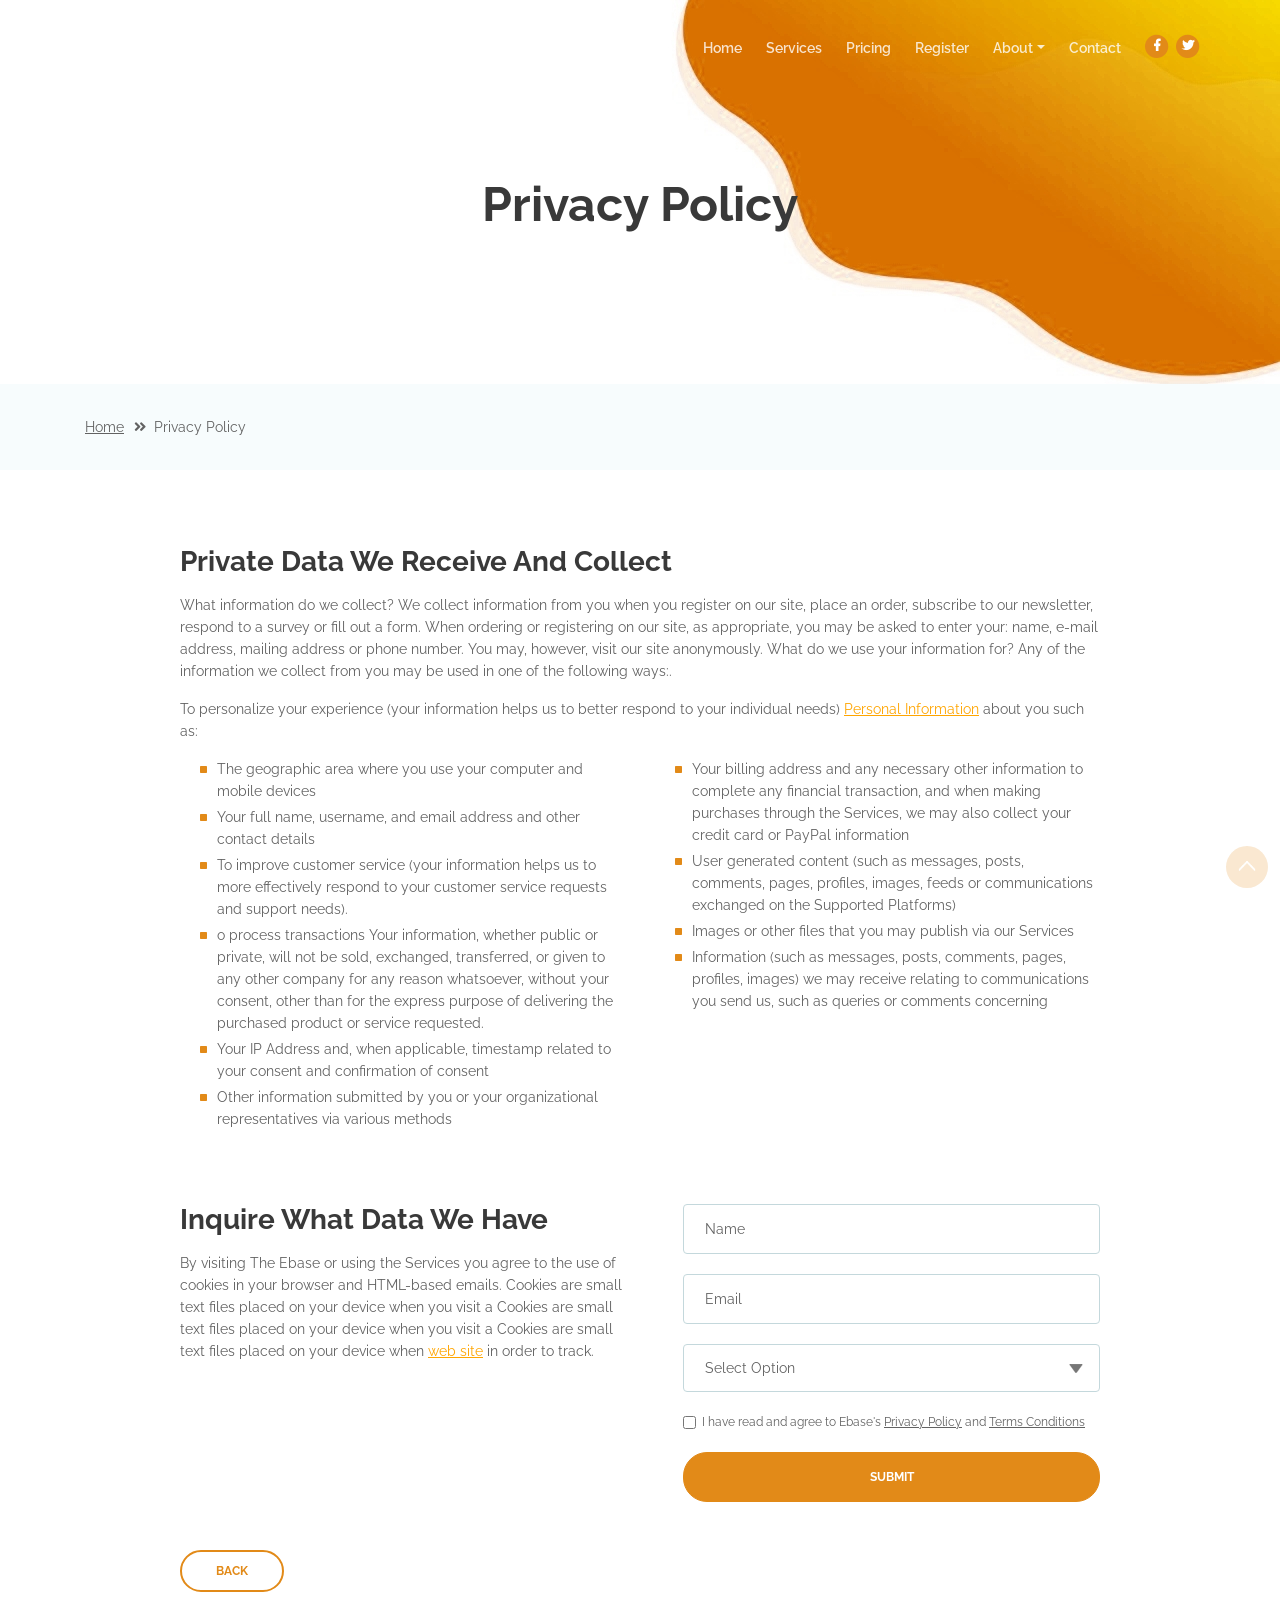
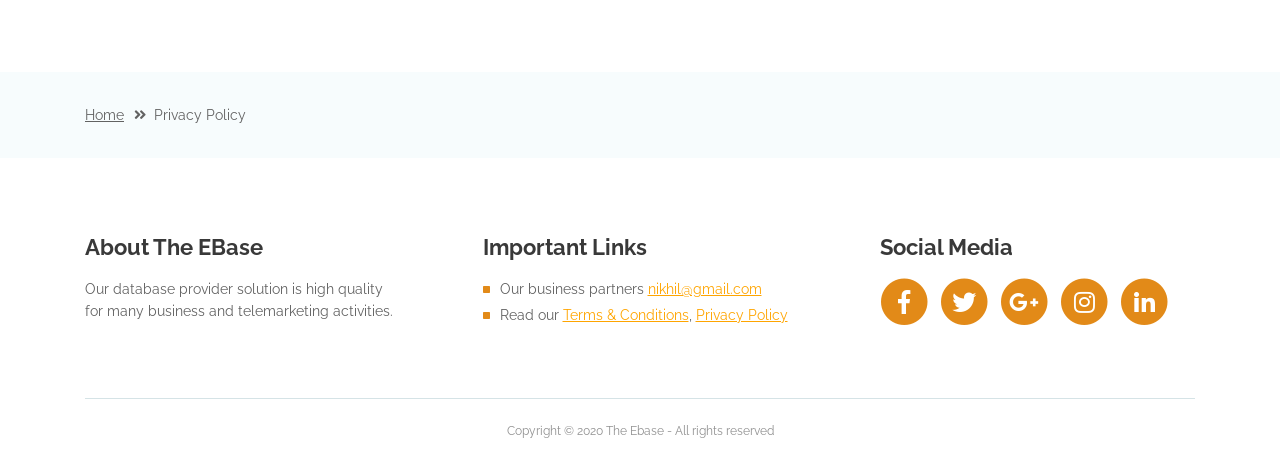
<file: privacy-policy.html>
<!DOCTYPE html>
<html lang="en">

<head>
    <meta charset="utf-8">
    <meta name="viewport" content="width=device-width, initial-scale=1, shrink-to-fit=no">

    <!-- SEO Meta Tags -->
    <meta name="description" content="Create a stylish landing page for your business startup and get leads for the offered services with this HTML landing page template.">
    <meta name="author" content="Inovatik">

    <!-- OG Meta Tags to improve the way the post looks when you share the page on LinkedIn, Facebook, Google+ -->
    <meta property="og:site_name" content="" />
    <!-- website name -->
    <meta property="og:site" content="" />
    <!-- website link -->
    <meta property="og:title" content="" />
    <!-- title shown in the actual shared post -->
    <meta property="og:description" content="" />
    <!-- description shown in the actual shared post -->
    <meta property="og:image" content="" />
    <!-- image link, make sure it's jpg -->
    <meta property="og:url" content="" />
    <!-- where do you want your post to link to -->
    <meta property="og:type" content="article" />

    <!-- Website Title -->
    <title>Privacy Policy</title>

    <!-- Styles -->
    <link href="https://fonts.googleapis.com/css?family=Raleway:400,400i,600,700,700i&amp;subset=latin-ext" rel="stylesheet">
    <link href="css/bootstrap.css" rel="stylesheet">
    <link href="css/fontawesome-all.css" rel="stylesheet">
    <link href="css/swiper.css" rel="stylesheet">
    <link href="css/magnific-popup.css" rel="stylesheet">
    <link href="css/styles.css" rel="stylesheet">


</head>

<body data-spy="scroll" data-target=".fixed-top">

    <!-- Preloader -->
    <div class="spinner-wrapper">
        <div class="spinner">
            <div class="bounce1"></div>
            <div class="bounce2"></div>
            <div class="bounce3"></div>
        </div>
    </div>
    <!-- end of preloader -->


    <!-- Navbar -->
    <nav class="navbar navbar-expand-lg navbar-dark navbar-custom fixed-top">
        <!-- Text Logo - Use this if you don't have a graphic logo -->
        <!-- <a class="navbar-brand logo-text page-scroll" href="index.php">Evolo</a> -->



        <!-- Mobile Menu Toggle Button -->
        <button class="navbar-toggler" type="button" data-toggle="collapse" data-target="#navbarsExampleDefault" aria-controls="navbarsExampleDefault" aria-expanded="false" aria-label="Toggle navigation">
            <span class="navbar-toggler-awesome fas fa-bars"></span>
            <span class="navbar-toggler-awesome fas fa-times"></span>
        </button>
        <!-- end of mobile menu toggle button -->

        <div class="collapse navbar-collapse" id="navbarsExampleDefault">
            <ul class="navbar-nav ml-auto">
                <li class="nav-item">
                    <a class="nav-link page-scroll" href="index.php#header">Home <span class="sr-only">(current)</span></a>
                </li>
                <li class="nav-item">
                    <a class="nav-link page-scroll" href="index.php#services">Services</a>
                </li>
                <li class="nav-item">
                    <a class="nav-link page-scroll" href="index.php#details">Pricing</a>
                </li>
                <li class="nav-item">
                    <a class="nav-link page-scroll" href="index.php#pricing">Register</a>
                </li>

                <!-- Dropdown Menu -->
                <li class="nav-item dropdown">
                    <a class="nav-link dropdown-toggle page-scroll" href="index.php#about" id="navbarDropdown" role="button" aria-haspopup="true" aria-expanded="false">About</a>
                    <div class="dropdown-menu" aria-labelledby="navbarDropdown">
                        <a class="dropdown-item" href="terms-conditions.html"><span class="item-text">Terms Conditions</span></a>
                        <div class="dropdown-items-divide-hr"></div>
                        <a class="dropdown-item" href="privacy-policy.html"><span class="item-text">Privacy Policy</span></a>
                    </div>
                </li>
                <!-- end of dropdown menu -->

                <li class="nav-item">
                    <a class="nav-link page-scroll" href="index.php#contact">Contact</a>
                </li>
            </ul>
            <span class="nav-item social-icons">
                <span class="fa-stack">
                    <a href="#your-link">
                        <i class="fas fa-circle fa-stack-2x facebook"></i>
                        <i class="fab fa-facebook-f fa-stack-1x"></i>
                    </a>
                </span>
            <span class="fa-stack">
                    <a href="#your-link">
                        <i class="fas fa-circle fa-stack-2x twitter"></i>
                        <i class="fab fa-twitter fa-stack-1x"></i>
                    </a>
                </span>
            </span>
        </div>
    </nav>
    <!-- end of navbar -->
    <!-- end of navbar -->


    <!-- Header -->
    <header id="header" class="ex-header">
        <div class="container">
            <div class="row">
                <div class="col-md-12">
                    <h1>Privacy Policy</h1>
                </div>
                <!-- end of col -->
            </div>
            <!-- end of row -->
        </div>
        <!-- end of container -->
    </header>
    <!-- end of ex-header -->
    <!-- end of header -->


    <!-- Breadcrumbs -->
    <div class="ex-basic-1">
        <div class="container">
            <div class="row">
                <div class="col-lg-12">
                    <div class="breadcrumbs">
                        <a href="index.php">Home</a><i class="fa fa-angle-double-right"></i><span>Privacy Policy</span>
                    </div>
                    <!-- end of breadcrumbs -->
                </div>
                <!-- end of col -->
            </div>
            <!-- end of row -->
        </div>
        <!-- end of container -->
    </div>
    <!-- end of ex-basic-1 -->
    <!-- end of breadcrumbs -->


    <!-- Privacy Content -->
    <div class="ex-basic-2">
        <div class="container">
            <div class="row">
                <div class="col-lg-10 offset-lg-1">
                    <div class="text-container">
                        <h3>Private Data We Receive And Collect</h3>
                        <p>What information do we collect? We collect information from you when you register on our site, place an order, subscribe to our newsletter, respond to a survey or fill out a form. When ordering or registering on our site, as appropriate,
                            you may be asked to enter your: name, e-mail address, mailing address or phone number. You may, however, visit our site anonymously. What do we use your information for? Any of the information we collect from you may be used
                            in one of the following ways:.</p>
                        <p>To personalize your experience (your information helps us to better respond to your individual needs) <a class="turquoise" href="#your-link">Personal Information</a> about you such as:</p>
                        <div class="row">
                            <div class="col-md-6">
                                <ul class="list-unstyled li-space-lg indent">
                                    <li class="media">
                                        <i class="fas fa-square"></i>
                                        <div class="media-body">The geographic area where you use your computer and mobile devices</div>
                                    </li>
                                    <li class="media">
                                        <i class="fas fa-square"></i>
                                        <div class="media-body">Your full name, username, and email address and other contact details</div>
                                    </li>
                                    <li class="media">
                                        <i class="fas fa-square"></i>
                                        <div class="media-body">To improve customer service (your information helps us to more effectively respond to your customer service requests and support needs).</div>
                                    </li>
                                    <li class="media">
                                        <i class="fas fa-square"></i>
                                        <div class="media-body">o process transactions Your information, whether public or private, will not be sold, exchanged, transferred, or given to any other company for any reason whatsoever, without your consent, other than for the express
                                            purpose of delivering the purchased product or service requested.</div>
                                    </li>
                                    <li class="media">
                                        <i class="fas fa-square"></i>
                                        <div class="media-body">Your IP Address and, when applicable, timestamp related to your consent and confirmation of consent</div>
                                    </li>
                                    <li class="media">
                                        <i class="fas fa-square"></i>
                                        <div class="media-body">Other information submitted by you or your organizational representatives via various methods</div>
                                    </li>
                                </ul>
                            </div>
                            <!-- end of col -->

                            <div class="col-md-6">
                                <ul class="list-unstyled li-space-lg indent">
                                    <li class="media">
                                        <i class="fas fa-square"></i>
                                        <div class="media-body">Your billing address and any necessary other information to complete any financial transaction, and when making purchases through the Services, we may also collect your credit card or PayPal information</div>
                                    </li>
                                    <li class="media">
                                        <i class="fas fa-square"></i>
                                        <div class="media-body">User generated content (such as messages, posts, comments, pages, profiles, images, feeds or communications exchanged on the Supported Platforms)</div>
                                    </li>
                                    <li class="media">
                                        <i class="fas fa-square"></i>
                                        <div class="media-body">Images or other files that you may publish via our Services</div>
                                    </li>
                                    <li class="media">
                                        <i class="fas fa-square"></i>
                                        <div class="media-body">Information (such as messages, posts, comments, pages, profiles, images) we may receive relating to communications you send us, such as queries or comments concerning</div>
                                    </li>
                                </ul>
                            </div>
                            <!-- end of col -->
                        </div>
                        <!-- end of row -->
                    </div>
                    <!-- end of text-container-->

                    <div class="row">
                        <div class="col-md-6">
                            <div class="text-container last">
                                <h3>Inquire What Data We Have</h3>

                                <p> By visiting The Ebase or using the Services you agree to the use of cookies in your browser and HTML-based emails. Cookies are small text files placed on your device when you visit a Cookies are small text files placed
                                    on your device when you visit a Cookies are small text files placed on your device when <a class="turquoise" href="index.php">web site</a> in order to track.</p>
                            </div>
                            <!-- end of text container -->
                        </div>
                        <!-- end of col-->
                        <div class="col-md-6">

                            <!-- Privacy Form -->
                            <div class="form-container">
                                <form id="privacyForm" data-toggle="validator" data-focus="false">
                                    <div class="form-group">
                                        <input type="text" class="form-control-input" id="pname" required>
                                        <label class="label-control" for="pname">Name</label>
                                        <div class="help-block with-errors"></div>
                                    </div>
                                    <div class="form-group">
                                        <input type="email" class="form-control-input" id="pemail" required>
                                        <label class="label-control" for="pemail">Email</label>
                                        <div class="help-block with-errors"></div>
                                    </div>
                                    <div class="form-group">
                                        <select class="form-control-select" id="pselect" required>
                                            <option class="select-option" value="" disabled selected>Select Option</option>
                                            <option class="select-option" value="Delete data">Delete my data</option>
                                            <option class="select-option" value="Show me data">Show me my data</option>
                                        </select>
                                        <div class="help-block with-errors"></div>
                                    </div>
                                    <div class="form-group checkbox">
                                        <input type="checkbox" id="pterms" value="Agreed-to-Terms" required>I have read and agree to Ebase's <a href="privacy-policy.html">Privacy Policy</a> and <a href="terms-conditions.html">Terms Conditions</a>
                                        <div class="help-block with-errors"></div>
                                    </div>
                                    <div class="form-group">
                                        <button type="submit" class="form-control-submit-button">SUBMIT</button>
                                    </div>
                                    <div class="form-message">
                                        <div id="pmsgSubmit" class="h3 text-center hidden"></div>
                                    </div>
                                </form>
                            </div>
                            <!-- end of form container -->
                            <!-- end of privacy form -->

                        </div>
                        <!-- end of col-->
                    </div>
                    <!-- end of row -->
                    <a class="btn-outline-reg back" href="index.php">BACK</a>
                </div>
                <!-- end of col-->
            </div>
            <!-- end of row -->
        </div>
        <!-- end of container -->
    </div>
    <!-- end of ex-basic-2 -->
    <!-- end of privacy content -->


    <!-- Breadcrumbs -->
    <div class="ex-basic-1">
        <div class="container">
            <div class="row">
                <div class="col-lg-12">
                    <div class="breadcrumbs">
                        <a href="index.php">Home</a><i class="fa fa-angle-double-right"></i><span>Privacy Policy</span>
                    </div>
                    <!-- end of breadcrumbs -->
                </div>
                <!-- end of col -->
            </div>
            <!-- end of row -->
        </div>
        <!-- end of container -->
    </div>
    <!-- end of ex-basic-1 -->
    <!-- end of breadcrumbs -->



    <!-- Footer -->
    <div class="footer">
        <div class="container">
            <div class="row">
                <div class="col-md-4">
                    <div class="footer-col">
                        <h4>About The EBase</h4>
                        <p>Our database provider solution is high quality for many business and telemarketing activities.</p>
                    </div>
                </div>
                <!-- end of col -->
                <div class="col-md-4">
                    <div class="footer-col middle">
                        <h4>Important Links</h4>
                        <ul class="list-unstyled li-space-lg">
                            <li class="media">
                                <i class="fas fa-square"></i>
                                <div class="media-body">Our business partners <a class="turquoise" href="#your-link">nikhil@gmail.com</a></div>
                            </li>
                            <li class="media">
                                <i class="fas fa-square"></i>
                                <div class="media-body">Read our <a class="turquoise" href="terms-conditions.html">Terms & Conditions</a>, <a class="turquoise" href="privacy-policy.html">Privacy Policy</a></div>
                            </li>
                        </ul>
                    </div>
                </div>
                <!-- end of col -->
                <div class="col-md-4">
                    <div class="footer-col last">
                        <h4>Social Media</h4>
                        <span class="fa-stack">
                            <a href="https://www.facebook.com/">
                                <i class="fas fa-circle fa-stack-2x"></i>
                                <i class="fab fa-facebook-f fa-stack-1x"></i>
                            </a>
                        </span>
                        <span class="fa-stack">
                            <a href="https://www.twitter.com/">
                                <i class="fas fa-circle fa-stack-2x"></i>
                                <i class="fab fa-twitter fa-stack-1x"></i>
                            </a>
                        </span>
                        <span class="fa-stack">
                            <a href="https://www.google.com/">
                                <i class="fas fa-circle fa-stack-2x"></i>
                                <i class="fab fa-google-plus-g fa-stack-1x"></i>
                            </a>
                        </span>
                        <span class="fa-stack">
                            <a href="https://www.instagram.com/accounts/login/">
                                <i class="fas fa-circle fa-stack-2x"></i>
                                <i class="fab fa-instagram fa-stack-1x"></i>
                            </a>
                        </span>
                        <span class="fa-stack">
                            <a href="https://www.linkedin.com/">
                                <i class="fas fa-circle fa-stack-2x"></i>
                                <i class="fab fa-linkedin-in fa-stack-1x"></i>
                            </a>
                        </span>
                    </div>
                </div>
                <!-- end of col -->
            </div>
            <!-- end of row -->
        </div>
        <!-- end of container -->
    </div>
    <!-- end of footer -->
    <!-- end of footer -->


    <!-- Copyright -->
    <div class="copyright">
        <div class="container">
            <div class="row">
                <div class="col-lg-12">
                    <p class="p-small">Copyright © 2020 The Ebase - All rights reserved</p>
                </div>
                <!-- end of col -->
            </div>
            <!-- enf of row -->
        </div>
        <!-- end of container -->
    </div>
    <!-- end of copyright -->
    <!-- end of copyright -->

    <!-- Scripts -->
    <script src="js/jquery.min.js"></script>
    <!-- jQuery for Bootstrap's JavaScript plugins -->
    <script src="js/popper.min.js"></script>
    <!-- Popper tooltip library for Bootstrap -->
    <script src="js/bootstrap.min.js"></script>
    <!-- Bootstrap framework -->
    <script src="js/jquery.easing.min.js"></script>
    <!-- jQuery Easing for smooth scrolling between anchors -->
    <script src="js/swiper.min.js"></script>
    <!-- Swiper for image and text sliders -->
    <script src="js/jquery.magnific-popup.js"></script>
    <!-- Magnific Popup for lightboxes -->
    <script src="js/validator.min.js"></script>
    <!-- Validator.js - Bootstrap plugin that validates forms -->
    <script src="js/scripts.js"></script>
    <!-- Custom scripts -->

</body>

</html>
</file>
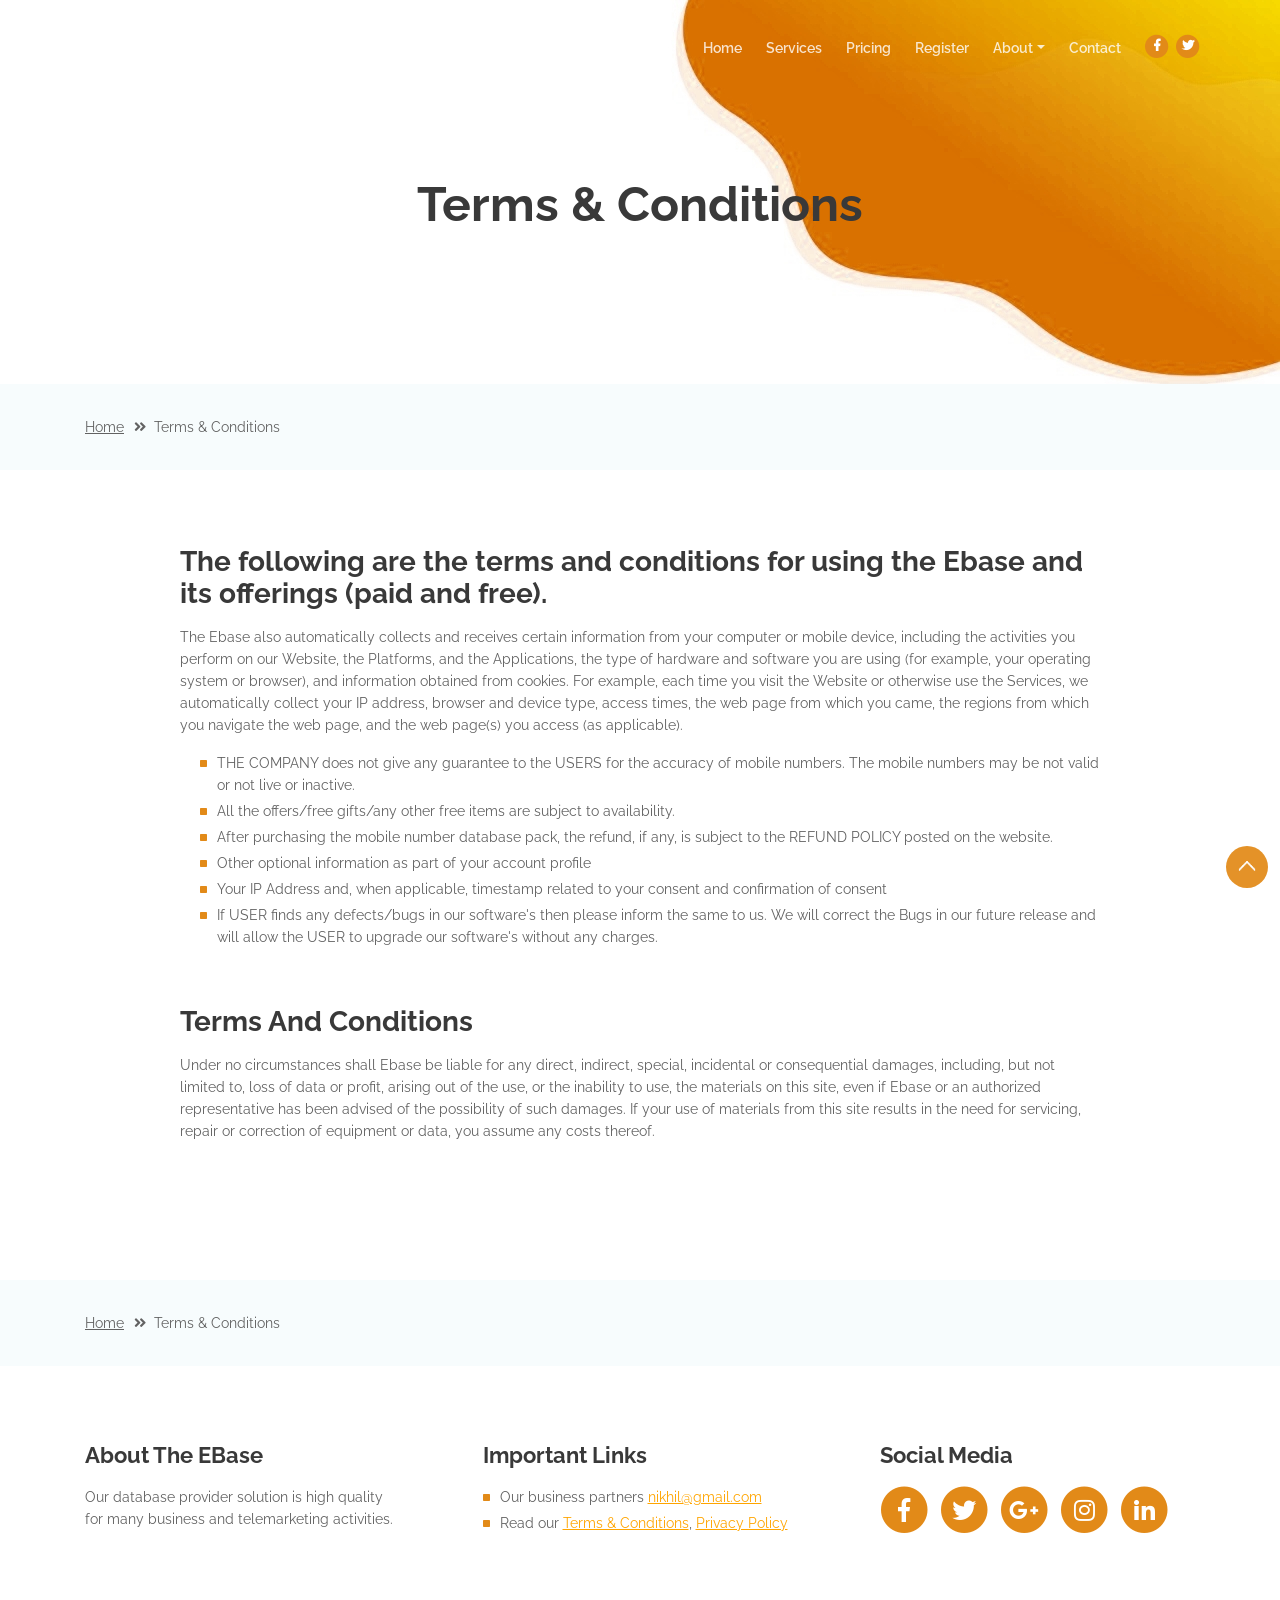
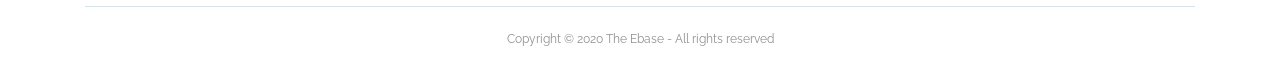
<file: terms-conditions.html>
<!DOCTYPE html>
<html lang="en">

<head>
    <meta charset="utf-8">
    <meta name="viewport" content="width=device-width, initial-scale=1, shrink-to-fit=no">

    <!-- SEO Meta Tags -->
    <meta name="description" content="Create a stylish landing page for your business startup and get leads for the offered services with this HTML landing page template.">
    <meta name="author" content="Inovatik">

    <!-- OG Meta Tags to improve the way the post looks when you share the page on LinkedIn, Facebook, Google+ -->
    <meta property="og:site_name" content="" />
    <!-- website name -->
    <meta property="og:site" content="" />
    <!-- website link -->
    <meta property="og:title" content="" />
    <!-- title shown in the actual shared post -->
    <meta property="og:description" content="" />
    <!-- description shown in the actual shared post -->
    <meta property="og:image" content="" />
    <!-- image link, make sure it's jpg -->
    <meta property="og:url" content="" />
    <!-- where do you want your post to link to -->
    <meta property="og:type" content="article" />

    <!-- Website Title -->
    <title>Terms Conditions </title>

    <!-- Styles -->
    <link href="https://fonts.googleapis.com/css?family=Raleway:400,400i,600,700,700i&amp;subset=latin-ext" rel="stylesheet">
    <link href="css/bootstrap.css" rel="stylesheet">
    <link href="css/fontawesome-all.css" rel="stylesheet">
    <link href="css/swiper.css" rel="stylesheet">
    <link href="css/magnific-popup.css" rel="stylesheet">
    <link href="css/styles.css" rel="stylesheet">


</head>

<body data-spy="scroll" data-target=".fixed-top">

    <!-- Preloader -->
    <div class="spinner-wrapper">
        <div class="spinner">
            <div class="bounce1"></div>
            <div class="bounce2"></div>
            <div class="bounce3"></div>
        </div>
    </div>
    <!-- end of preloader -->


    <!-- Navbar -->
    <nav class="navbar navbar-expand-lg navbar-dark navbar-custom fixed-top">
        <!-- Text Logo - Use this if you don't have a graphic logo -->
        <!-- <a class="navbar-brand logo-text page-scroll" href="index.php">Evolo</a> -->


        <!-- Mobile Menu Toggle Button -->
        <button class="navbar-toggler" type="button" data-toggle="collapse" data-target="#navbarsExampleDefault" aria-controls="navbarsExampleDefault" aria-expanded="false" aria-label="Toggle navigation">
            <span class="navbar-toggler-awesome fas fa-bars"></span>
            <span class="navbar-toggler-awesome fas fa-times"></span>
        </button>
        <!-- end of mobile menu toggle button -->

        <div class="collapse navbar-collapse" id="navbarsExampleDefault">
            <ul class="navbar-nav ml-auto">
                <li class="nav-item">
                    <a class="nav-link page-scroll" href="index.php#header">Home <span class="sr-only">(current)</span></a>
                </li>
                <li class="nav-item">
                    <a class="nav-link page-scroll" href="index.php#services">Services</a>
                </li>
                <li class="nav-item">
                    <a class="nav-link page-scroll" href="index.php#details">Pricing</a>
                </li>
                <li class="nav-item">
                    <a class="nav-link page-scroll" href="index.php#pricing">Register</a>
                </li>

                <!-- Dropdown Menu -->
                <li class="nav-item dropdown">
                    <a class="nav-link dropdown-toggle page-scroll" href="index.php#about" id="navbarDropdown" role="button" aria-haspopup="true" aria-expanded="false">About</a>
                    <div class="dropdown-menu" aria-labelledby="navbarDropdown">
                        <a class="dropdown-item" href="terms-conditions.html"><span class="item-text">Terms Conditions</span></a>
                        <div class="dropdown-items-divide-hr"></div>
                        <a class="dropdown-item" href="privacy-policy.html"><span class="item-text">Privacy Policy</span></a>
                    </div>
                </li>
                <!-- end of dropdown menu -->

                <li class="nav-item">
                    <a class="nav-link page-scroll" href="index.php#contact">Contact</a>
                </li>
            </ul>
            <span class="nav-item social-icons">
                <span class="fa-stack">
                    <a href="#your-link">
                        <i class="fas fa-circle fa-stack-2x facebook"></i>
                        <i class="fab fa-facebook-f fa-stack-1x"></i>
                    </a>
                </span>
            <span class="fa-stack">
                    <a href="#your-link">
                        <i class="fas fa-circle fa-stack-2x twitter"></i>
                        <i class="fab fa-twitter fa-stack-1x"></i>
                    </a>
                </span>
            </span>
        </div>
    </nav>
    <!-- end of navbar -->
    <!-- end of navbar -->


    <!-- Header -->
    <header id="header" class="ex-header">
        <div class="container">
            <div class="row">
                <div class="col-lg-12">
                    <h1>Terms & Conditions</h1>
                </div>
                <!-- end of col -->
            </div>
            <!-- end of row -->
        </div>
        <!-- end of container -->
    </header>
    <!-- end of ex-header -->
    <!-- end of header -->


    <!-- Breadcrumbs -->
    <div class="ex-basic-1">
        <div class="container">
            <div class="row">
                <div class="col-lg-12">
                    <div class="breadcrumbs">
                        <a href="index.php">Home</a><i class="fa fa-angle-double-right"></i><span>Terms & Conditions</span>
                    </div>
                    <!-- end of breadcrumbs -->
                </div>
                <!-- end of col -->
            </div>
            <!-- end of row -->
        </div>
        <!-- end of container -->
    </div>
    <!-- end of ex-basic-1 -->
    <!-- end of breadcrumbs -->


    <!-- Terms Content -->
    <div class="ex-basic-2">
        <div class="container">
            <div class="row">
                <div class="col-lg-10 offset-lg-1">
                    <div class="text-container">
                        <h3>The following are the terms and conditions for using the Ebase and its offerings (paid and free).</h3>
                        <p>The Ebase also automatically collects and receives certain information from your computer or mobile device, including the activities you perform on our Website, the Platforms, and the Applications, the type of hardware and software
                            you are using (for example, your operating system or browser), and information obtained from cookies. For example, each time you visit the Website or otherwise use the Services, we automatically collect your IP address, browser
                            and device type, access times, the web page from which you came, the regions from which you navigate the web page, and the web page(s) you access (as applicable).</p>

                        <ul class="list-unstyled li-space-lg indent">
                            <li class="media">
                                <i class="fas fa-square"></i>
                                <div class="media-body">THE COMPANY does not give any guarantee to the USERS for the accuracy of mobile numbers. The mobile numbers may be not valid or not live or inactive.</div>
                            </li>
                            <li class="media">
                                <i class="fas fa-square"></i>
                                <div class="media-body">All the offers/free gifts/any other free items are subject to availability.</div>
                            </li>
                            <li class="media">
                                <i class="fas fa-square"></i>
                                <div class="media-body">After purchasing the mobile number database pack, the refund, if any, is subject to the REFUND POLICY posted on the website.</div>
                            </li>
                            <li class="media">
                                <i class="fas fa-square"></i>
                                <div class="media-body">Other optional information as part of your account profile</div>
                            </li>
                            <li class="media">
                                <i class="fas fa-square"></i>
                                <div class="media-body">Your IP Address and, when applicable, timestamp related to your consent and confirmation of consent</div>
                            </li>
                            <li class="media">
                                <i class="fas fa-square"></i>
                                <div class="media-body">If USER finds any defects/bugs in our software's then please inform the same to us. We will correct the Bugs in our future release and will allow the USER to upgrade our software's without any charges.</div>
                            </li>
                        </ul>
                    </div>
                    <!-- end of text-container -->

                    <div class="text-container">
                        <h3>Terms And Conditions</h3>
                        <p>Under no circumstances shall Ebase be liable for any direct, indirect, special, incidental or consequential damages, including, but not limited to, loss of data or profit, arising out of the use, or the inability to use, the materials
                            on this site, even if Ebase or an authorized representative has been advised of the possibility of such damages. If your use of materials from this site results in the need for servicing, repair or correction of equipment or
                            data, you assume any costs thereof.</p>
                    </div>
                    <!-- end of text-container -->
                </div>
            </div>
            <!-- end of row -->
        </div>
        <!-- end of container -->
    </div>
    <!-- end of ex-basic -->
    <!-- end of terms content -->


    <!-- Breadcrumbs -->
    <div class="ex-basic-1">
        <div class="container">
            <div class="row">
                <div class="col-lg-12">
                    <div class="breadcrumbs">
                        <a href="index.php">Home</a><i class="fa fa-angle-double-right"></i><span>Terms & Conditions</span>
                    </div>
                    <!-- end of breadcrumbs -->
                </div>
                <!-- end of col -->
            </div>
            <!-- end of row -->
        </div>
        <!-- end of container -->
    </div>
    <!-- end of ex-basic-1 -->
    <!-- end of breadcrumbs -->



    <!-- Footer -->
    <div class="footer">
        <div class="container">
            <div class="row">
                <div class="col-md-4">
                    <div class="footer-col">
                        <h4>About The EBase</h4>
                        <p>Our database provider solution is high quality for many business and telemarketing activities.</p>
                    </div>
                </div>
                <!-- end of col -->
                <div class="col-md-4">
                    <div class="footer-col middle">
                        <h4>Important Links</h4>
                        <ul class="list-unstyled li-space-lg">
                            <li class="media">
                                <i class="fas fa-square"></i>
                                <div class="media-body">Our business partners <a class="turquoise" href="#your-link">nikhil@gmail.com</a></div>
                            </li>
                            <li class="media">
                                <i class="fas fa-square"></i>
                                <div class="media-body">Read our <a class="turquoise" href="terms-conditions.html">Terms & Conditions</a>, <a class="turquoise" href="privacy-policy.html">Privacy Policy</a></div>
                            </li>
                        </ul>
                    </div>
                </div>
                <!-- end of col -->
                <div class="col-md-4">
                    <div class="footer-col last">
                        <h4>Social Media</h4>
                        <span class="fa-stack">
                            <a href="https://www.facebook.com/">
                                <i class="fas fa-circle fa-stack-2x"></i>
                                <i class="fab fa-facebook-f fa-stack-1x"></i>
                            </a>
                        </span>
                        <span class="fa-stack">
                            <a href="https://www.twitter.com/">
                                <i class="fas fa-circle fa-stack-2x"></i>
                                <i class="fab fa-twitter fa-stack-1x"></i>
                            </a>
                        </span>
                        <span class="fa-stack">
                            <a href="https://www.google.com/">
                                <i class="fas fa-circle fa-stack-2x"></i>
                                <i class="fab fa-google-plus-g fa-stack-1x"></i>
                            </a>
                        </span>
                        <span class="fa-stack">
                            <a href="https://www.instagram.com/accounts/login/">
                                <i class="fas fa-circle fa-stack-2x"></i>
                                <i class="fab fa-instagram fa-stack-1x"></i>
                            </a>
                        </span>
                        <span class="fa-stack">
                            <a href="https://www.linkedin.com/">
                                <i class="fas fa-circle fa-stack-2x"></i>
                                <i class="fab fa-linkedin-in fa-stack-1x"></i>
                            </a>
                        </span>
                    </div>
                </div>
                <!-- end of col -->
            </div>
            <!-- end of row -->
        </div>
        <!-- end of container -->
    </div>
    <!-- end of footer -->
    <!-- end of footer -->


    <!-- Copyright -->
    <div class="copyright">
        <div class="container">
            <div class="row">
                <div class="col-lg-12">
                    <p class="p-small">Copyright © 2020 The Ebase - All rights reserved</p>
                </div>
                <!-- end of col -->
            </div>
            <!-- enf of row -->
        </div>
        <!-- end of container -->
    </div>
    <!-- end of copyright -->
    <!-- end of copyright -->
    <!-- Scripts -->


    <script src="js/jquery.min.js"></script>
    <!-- jQuery for Bootstrap's JavaScript plugins -->
    <script src="js/popper.min.js"></script>
    <!-- Popper tooltip library for Bootstrap -->
    <script src="js/bootstrap.min.js"></script>
    <!-- Bootstrap framework -->
    <script src="js/jquery.easing.min.js"></script>
    <!-- jQuery Easing for smooth scrolling between anchors -->
    <script src="js/swiper.min.js"></script>
    <!-- Swiper for image and text sliders -->
    <script src="js/jquery.magnific-popup.js"></script>
    <!-- Magnific Popup for lightboxes -->
    <script src="js/validator.min.js"></script>
    <!-- Validator.js - Bootstrap plugin that validates forms -->
    <script src="js/scripts.js"></script>
    <!-- Custom scripts -->
</body>

</html>
</file>
<file: css/styles.css>
/* Template: Evolo - StartUp HTML Landing Page Template
   Author: Inovatik
   Created: June 2019
   Description: Master CSS file
*/


/*****************************************
Table Of Contents:

01. General Styles
02. Preloader
03. Navigation
04. Header
05. Customers
06. Services
07. Details 1
08. Details 2
09. Details Lightboxes
10. Pricing
11. Request
12. Video
13. Testimonials
14. About
15. Contact
16. Footer
17. Copyright
18. Back To Top Button
19. Extra Pages
20. Media Queries
******************************************/


/*****************************************
Colors:
- Backgrounds - turquoise #e28a18
- Backgrounds - blue #0079f9
- Backgrounds - light gray #f7fcfd
- Buttons, bullets, icons, links - turquoise #e28a18
- Cards border, inputs border - light gray #c4d8dc
- Text headers, navbar links - black #393939
- Text body - black #626262
******************************************/


/******************************/


/*     01. General Styles     */


/******************************/

body,
html {
    width: 100%;
    height: 100%;
}

body,
p {
    color: #626262;
    font: 400 0.875rem/1.375rem "Raleway", sans-serif;
}

.p-large {
    font: 400 1rem/1.5rem "Raleway", sans-serif;
}

.p-small {
    font: 400 0.75rem/1.25rem "Raleway", sans-serif;
}

.p-heading {
    margin-bottom: 3.875rem;
}

.li-space-lg li {
    margin-bottom: 0.25rem;
}

.indent {
    padding-left: 1.25rem;
}

h1 {
    color: #393939;
    font: 700 3rem/3.5rem "Raleway", sans-serif;
}

h2 {
    color: #393939;
    font: 700 2.25rem/2.75rem "Raleway", sans-serif;
}

h3 {
    color: #393939;
    font: 700 1.75rem/2rem "Raleway", sans-serif;
}

h4 {
    color: #393939;
    font: 700 1.375rem/1.875rem "Raleway", sans-serif;
}

h5 {
    color: #393939;
    font: 700 1.125rem/1.625rem "Raleway", sans-serif;
}

h6 {
    color: #393939;
    font: 700 1rem/1.5rem "Raleway", sans-serif;
}

a {
    color: #626262;
    text-decoration: underline;
}

a:hover {
    color: #626262;
    text-decoration: underline;
}

a.turquoise {
    color: orange;
}

a.white {
    color: #fff;
}

.testimonial-text {
    font: italic 400 1rem/1.5rem "Raleway", sans-serif;
}

.testimonial-author {
    font: 700 1rem/1.5rem "Raleway", sans-serif;
}

.turquoise {
    color: #e28a18;
}

.btn-solid-reg {
    display: inline-block;
    padding: 1.1875rem 2.125rem 1.1875rem 2.125rem;
    border: 0.125rem solid #e28a18;
    border-radius: 2rem;
    background-color: #e28a18;
    color: #fff;
    font: 700 0.75rem/0 "Raleway", sans-serif;
    text-decoration: none;
    transition: all 0.2s;
}

.btn-solid-reg:hover {
    background-color: transparent;
    color: #e28a18;
    text-decoration: none;
}

.btn-solid-lg {
    display: inline-block;
    padding: 1.375rem 2.625rem 1.375rem 2.625rem;
    border: 0.125rem solid #e28a18;
    border-radius: 2rem;
    background-color: #e28a18;
    color: #fff;
    font: 700 0.75rem/0 "Raleway", sans-serif;
    text-decoration: none;
    transition: all 0.2s;
}

.btn-solid-lg:hover {
    background-color: transparent;
    color: #e28a18;
    text-decoration: none;
}

.btn-outline-reg {
    display: inline-block;
    padding: 1.1875rem 2.125rem 1.1875rem 2.125rem;
    border: 0.125rem solid #e28a18;
    border-radius: 2rem;
    background-color: transparent;
    color: #e28a18;
    font: 700 0.75rem/0 "Raleway", sans-serif;
    text-decoration: none;
    transition: all 0.2s;
}

.btn-outline-reg:hover {
    background-color: #e28a18;
    color: #fff;
    text-decoration: none;
}

.btn-outline-lg {
    display: inline-block;
    padding: 1.375rem 2.625rem 1.375rem 2.625rem;
    border: 0.125rem solid #e28a18;
    border-radius: 2rem;
    background-color: transparent;
    color: #e28a18;
    font: 700 0.75rem/0 "Raleway", sans-serif;
    text-decoration: none;
    transition: all 0.2s;
}

.btn-outline-lg:hover {
    background-color: #e28a18;
    color: #fff;
    text-decoration: none;
}

.btn-outline-sm {
    display: inline-block;
    padding: 1rem 1.625rem 0.875rem 1.625rem;
    border: 0.125rem solid #e28a18;
    border-radius: 2rem;
    background-color: transparent;
    color: #e28a18;
    font: 700 0.625rem/0 "Raleway", sans-serif;
    text-decoration: none;
    transition: all 0.2s;
}

.btn-outline-sm:hover {
    background-color: #e28a18;
    color: #fff;
    text-decoration: none;
}

.form-group {
    position: relative;
    margin-bottom: 1.25rem;
}

.form-group.has-error.has-danger {
    margin-bottom: 0.625rem;
}

.form-group.has-error.has-danger .help-block.with-errors ul {
    margin-top: 0.375rem;
}

.label-control {
    position: absolute;
    top: 0.87rem;
    left: 1.375rem;
    color: #626262;
    opacity: 1;
    font: 400 0.875rem/1.375rem "Raleway", sans-serif;
    cursor: text;
    transition: all 0.2s ease;
}


/* IE10+ hack to solve lower label text position compared to the rest of the browsers */

@media screen and (-ms-high-contrast: active),
screen and (-ms-high-contrast: none) {
    .label-control {
        top: 0.9375rem;
    }
}

.form-control-input:focus+.label-control,
.form-control-input.notEmpty+.label-control,
.form-control-textarea:focus+.label-control,
.form-control-textarea.notEmpty+.label-control {
    top: 0.125rem;
    opacity: 1;
    font-size: 0.75rem;
    font-weight: 700;
}

.form-control-input,
.form-control-select {
    display: block;
    /* needed for proper display of the label in Firefox, IE, Edge */
    width: 100%;
    padding-top: 1.0625rem;
    padding-bottom: 0.0625rem;
    padding-left: 1.3125rem;
    border: 1px solid #c4d8dc;
    border-radius: 0.25rem;
    background-color: #fff;
    color: #626262;
    font: 400 0.875rem/1.875rem "Raleway", sans-serif;
    transition: all 0.2s;
    -webkit-appearance: none;
    /* removes inner shadow on form inputs on ios safari */
}

.form-control-select {
    padding-top: 0.5rem;
    padding-bottom: 0.5rem;
    height: 3rem;
}


/* IE10+ hack to solve lower label text position compared to the rest of the browsers */

@media screen and (-ms-high-contrast: active),
screen and (-ms-high-contrast: none) {
    .form-control-input {
        padding-top: 1.25rem;
        padding-bottom: 0.75rem;
        line-height: 1.75rem;
    }
    .form-control-select {
        padding-top: 0.875rem;
        padding-bottom: 0.75rem;
        height: 3.125rem;
        line-height: 2.125rem;
    }
}

select {
    /* you should keep these first rules in place to maintain cross-browser behavior */
    -webkit-appearance: none;
    -moz-appearance: none;
    -ms-appearance: none;
    -o-appearance: none;
    appearance: none;
    background-image: url('../images/down-arrow.png');
    background-position: 96% 50%;
    background-repeat: no-repeat;
    outline: none;
}

select::-ms-expand {
    display: none;
    /* removes the ugly default down arrow on select form field in IE11 */
}

.form-control-textarea {
    display: block;
    /* used to eliminate a bottom gap difference between Chrome and IE/FF */
    width: 100%;
    height: 8rem;
    /* used instead of html rows to normalize height between Chrome and IE/FF */
    padding-top: 1.25rem;
    padding-left: 1.3125rem;
    border: 1px solid #c4d8dc;
    border-radius: 0.25rem;
    background-color: #fff;
    color: #626262;
    font: 400 0.875rem/1.75rem "Raleway", sans-serif;
    transition: all 0.2s;
}

.form-control-input:focus,
.form-control-select:focus,
.form-control-textarea:focus {
    border: 1px solid #a1a1a1;
    outline: none;
    /* Removes blue border on focus */
}

.form-control-input:hover,
.form-control-select:hover,
.form-control-textarea:hover {
    border: 1px solid #a1a1a1;
}

.checkbox {
    font: 400 0.75rem/1.25rem "Raleway", sans-serif;
}

input[type='checkbox'] {
    vertical-align: -15%;
    margin-right: 0.375rem;
}


/* IE10+ hack to raise checkbox field position compared to the rest of the browsers */

@media screen and (-ms-high-contrast: active),
screen and (-ms-high-contrast: none) {
    input[type='checkbox'] {
        vertical-align: -9%;
    }
}

.form-control-submit-button {
    display: inline-block;
    width: 100%;
    height: 3.125rem;
    border: 1px solid #e28a18;
    border-radius: 1.5rem;
    background-color: #e28a18;
    color: #fff;
    font: 700 0.75rem/1.75rem "Raleway", sans-serif;
    cursor: pointer;
    transition: all 0.2s;
}

.form-control-submit-button:hover {
    background-color: transparent;
    color: #e28a18;
}


/* Form Success And Error Message Formatting */

#rmsgSubmit.h3.text-center.tada.animated,
#cmsgSubmit.h3.text-center.tada.animated,
#pmsgSubmit.h3.text-center.tada.animated,
#rmsgSubmit.h3.text-center,
#cmsgSubmit.h3.text-center,
#pmsgSubmit.h3.text-center {
    display: block;
    margin-bottom: 0;
    color: #626262;
    font: 400 1.125rem/1rem "Raleway", sans-serif;
}

.help-block.with-errors .list-unstyled {
    color: #626262;
    font-size: 0.75rem;
    line-height: 1.125rem;
    text-align: left;
}

.help-block.with-errors ul {
    margin-bottom: 0;
}


/* end of form success and error message formatting */


/* Form Success And Error Message Animation - Animate.css */

@-webkit-keyframes tada {
    from {
        -webkit-transform: scale3d(1, 1, 1);
        -ms-transform: scale3d(1, 1, 1);
        transform: scale3d(1, 1, 1);
    }
    10%,
    20% {
        -webkit-transform: scale3d(.9, .9, .9) rotate3d(0, 0, 1, -3deg);
        -ms-transform: scale3d(.9, .9, .9) rotate3d(0, 0, 1, -3deg);
        transform: scale3d(.9, .9, .9) rotate3d(0, 0, 1, -3deg);
    }
    30%,
    50%,
    70%,
    90% {
        -webkit-transform: scale3d(1.1, 1.1, 1.1) rotate3d(0, 0, 1, 3deg);
        -ms-transform: scale3d(1.1, 1.1, 1.1) rotate3d(0, 0, 1, 3deg);
        transform: scale3d(1.1, 1.1, 1.1) rotate3d(0, 0, 1, 3deg);
    }
    40%,
    60%,
    80% {
        -webkit-transform: scale3d(1.1, 1.1, 1.1) rotate3d(0, 0, 1, -3deg);
        -ms-transform: scale3d(1.1, 1.1, 1.1) rotate3d(0, 0, 1, -3deg);
        transform: scale3d(1.1, 1.1, 1.1) rotate3d(0, 0, 1, -3deg);
    }
    to {
        -webkit-transform: scale3d(1, 1, 1);
        -ms-transform: scale3d(1, 1, 1);
        transform: scale3d(1, 1, 1);
    }
}

@keyframes tada {
    from {
        -webkit-transform: scale3d(1, 1, 1);
        -ms-transform: scale3d(1, 1, 1);
        transform: scale3d(1, 1, 1);
    }
    10%,
    20% {
        -webkit-transform: scale3d(.9, .9, .9) rotate3d(0, 0, 1, -3deg);
        -ms-transform: scale3d(.9, .9, .9) rotate3d(0, 0, 1, -3deg);
        transform: scale3d(.9, .9, .9) rotate3d(0, 0, 1, -3deg);
    }
    30%,
    50%,
    70%,
    90% {
        -webkit-transform: scale3d(1.1, 1.1, 1.1) rotate3d(0, 0, 1, 3deg);
        -ms-transform: scale3d(1.1, 1.1, 1.1) rotate3d(0, 0, 1, 3deg);
        transform: scale3d(1.1, 1.1, 1.1) rotate3d(0, 0, 1, 3deg);
    }
    40%,
    60%,
    80% {
        -webkit-transform: scale3d(1.1, 1.1, 1.1) rotate3d(0, 0, 1, -3deg);
        -ms-transform: scale3d(1.1, 1.1, 1.1) rotate3d(0, 0, 1, -3deg);
        transform: scale3d(1.1, 1.1, 1.1) rotate3d(0, 0, 1, -3deg);
    }
    to {
        -webkit-transform: scale3d(1, 1, 1);
        -ms-transform: scale3d(1, 1, 1);
        transform: scale3d(1, 1, 1);
    }
}

.tada {
    -webkit-animation-name: tada;
    animation-name: tada;
}

.animated {
    -webkit-animation-duration: 1s;
    animation-duration: 1s;
    -webkit-animation-fill-mode: both;
    animation-fill-mode: both;
}


/* end of form success and error message animation - Animate.css */


/* Fade-move Animation For Lightbox - Magnific Popup */


/* at start */

.my-mfp-slide-bottom .zoom-anim-dialog {
    opacity: 0;
    transition: all 0.2s ease-out;
    -webkit-transform: translateY(-1.25rem) perspective(37.5rem) rotateX(10deg);
    -ms-transform: translateY(-1.25rem) perspective(37.5rem) rotateX(10deg);
    transform: translateY(-1.25rem) perspective(37.5rem) rotateX(10deg);
}


/* animate in */

.my-mfp-slide-bottom.mfp-ready .zoom-anim-dialog {
    opacity: 1;
    -webkit-transform: translateY(0) perspective(37.5rem) rotateX(0);
    -ms-transform: translateY(0) perspective(37.5rem) rotateX(0);
    transform: translateY(0) perspective(37.5rem) rotateX(0);
}


/* animate out */

.my-mfp-slide-bottom.mfp-removing .zoom-anim-dialog {
    opacity: 0;
    -webkit-transform: translateY(-0.625rem) perspective(37.5rem) rotateX(10deg);
    -ms-transform: translateY(-0.625rem) perspective(37.5rem) rotateX(10deg);
    transform: translateY(-0.625rem) perspective(37.5rem) rotateX(10deg);
}


/* dark overlay, start state */

.my-mfp-slide-bottom.mfp-bg {
    opacity: 0;
    transition: opacity 0.2s ease-out;
}


/* animate in */

.my-mfp-slide-bottom.mfp-ready.mfp-bg {
    opacity: 0.8;
}


/* animate out */

.my-mfp-slide-bottom.mfp-removing.mfp-bg {
    opacity: 0;
}


/* end of fade-move animation for lightbox - magnific popup */


/* Fade Animation For Image Slider - Magnific Popup */

@-webkit-keyframes fadeIn {
    from {
        opacity: 0;
    }
    to {
        opacity: 1;
    }
}

@keyframes fadeIn {
    from {
        opacity: 0;
    }
    to {
        opacity: 1;
    }
}

.fadeIn {
    -webkit-animation: fadeIn 0.6s;
    animation: fadeIn 0.6s;
}

@-webkit-keyframes fadeOut {
    from {
        opacity: 1;
    }
    to {
        opacity: 0;
    }
}

@keyframes fadeOut {
    from {
        opacity: 1;
    }
    to {
        opacity: 0;
    }
}

.fadeOut {
    -webkit-animation: fadeOut 0.8s;
    animation: fadeOut 0.8s;
}


/* end of fade animation for image slider - magnific popup */


/*************************/


/*     02. Preloader     */


/*************************/

.spinner-wrapper {
    position: fixed;
    z-index: 999999;
    top: 0;
    right: 0;
    bottom: 0;
    left: 0;
    background: #fff;
}

.spinner {
    position: absolute;
    top: 50%;
    /* centers the loading animation vertically one the screen */
    left: 50%;
    /* centers the loading animation horizontally one the screen */
    width: 3.75rem;
    height: 1.25rem;
    margin: -0.625rem 0 0 -1.875rem;
    /* is width and height divided by two */
    text-align: center;
}

.spinner>div {
    display: inline-block;
    width: 1rem;
    height: 1rem;
    border-radius: 100%;
    background-color: #e28a18;
    -webkit-animation: sk-bouncedelay 1.4s infinite ease-in-out both;
    animation: sk-bouncedelay 1.4s infinite ease-in-out both;
}

.spinner .bounce1 {
    -webkit-animation-delay: -0.32s;
    animation-delay: -0.32s;
}

.spinner .bounce2 {
    -webkit-animation-delay: -0.16s;
    animation-delay: -0.16s;
}

@-webkit-keyframes sk-bouncedelay {
    0%,
    80%,
    100% {
        -webkit-transform: scale(0);
    }
    40% {
        -webkit-transform: scale(1.0);
    }
}

@keyframes sk-bouncedelay {
    0%,
    80%,
    100% {
        -webkit-transform: scale(0);
        -ms-transform: scale(0);
        transform: scale(0);
    }
    40% {
        -webkit-transform: scale(1.0);
        -ms-transform: scale(1.0);
        transform: scale(1.0);
    }
}


/**************************/


/*     03. Navigation     */


/**************************/

.navbar-custom {
    background-color: #fff;
    box-shadow: 0 0.0625rem 0.375rem 0 rgba(0, 0, 0, 0.1);
    font: 600 0.875rem/0.875rem "Raleway", sans-serif;
    transition: all 0.2s;
}

.navbar-custom .navbar-brand.logo-image img {
    width: 7.4375rem;
    height: 2rem;
}

.navbar-custom .navbar-brand.logo-text {
    font: 600 2rem/1.5rem "Raleway", sans-serif;
    color: #393939;
    text-decoration: none;
}

.navbar-custom .navbar-nav {
    margin-top: 0.75rem;
    margin-bottom: 0.5rem;
}

.navbar-custom .nav-item .nav-link {
    padding: 0.625rem 0.75rem 0.625rem 0.75rem;
    color: #393939;
    text-decoration: none;
    transition: all 0.2s ease;
}

.navbar-custom .nav-item .nav-link:hover,
.navbar-custom .nav-item .nav-link.active {
    color: #e28a18;
}


/* Dropdown Menu */

.navbar-custom .dropdown:hover>.dropdown-menu {
    display: block;
    /* this makes the dropdown menu stay open while hovering it */
    min-width: auto;
    animation: fadeDropdown 0.2s;
    /* required for the fade animation */
}

@keyframes fadeDropdown {
    0% {
        opacity: 0;
    }
    100% {
        opacity: 1;
    }
}

.navbar-custom .dropdown-toggle:focus {
    /* removes dropdown outline on focus */
    outline: 0;
}

.navbar-custom .dropdown-menu {
    margin-top: 0;
    border: none;
    border-radius: 0.25rem;
    background-color: #fff;
}

.navbar-custom .dropdown-item {
    color: #393939;
    text-decoration: none;
}

.navbar-custom .dropdown-item:hover {
    background-color: #fff;
}

.navbar-custom .dropdown-item .item-text {
    font: 600 0.875rem/0.875rem "Raleway", sans-serif;
}

.navbar-custom .dropdown-item:hover .item-text {
    color: #e28a18;
}

.navbar-custom .dropdown-items-divide-hr {
    width: 100%;
    height: 1px;
    margin: 0.75rem auto 0.725rem auto;
    border: none;
    background-color: #c4d8dc;
    opacity: 0.2;
}


/* end of dropdown menu */

.navbar-custom .social-icons {
    display: none;
}

.navbar-custom .navbar-toggler {
    border: none;
    color: #393939;
    font-size: 2rem;
}

.navbar-custom button[aria-expanded='false'] .navbar-toggler-awesome.fas.fa-times {
    display: none;
}

.navbar-custom button[aria-expanded='false'] .navbar-toggler-awesome.fas.fa-bars {
    display: inline-block;
}

.navbar-custom button[aria-expanded='true'] .navbar-toggler-awesome.fas.fa-bars {
    display: none;
}

.navbar-custom button[aria-expanded='true'] .navbar-toggler-awesome.fas.fa-times {
    display: inline-block;
    margin-right: 0.125rem;
}


/*********************/


/*    04. Header     */


/*********************/

.header {
    background-color: #fff;
}

.header .header-content {
    padding-top: 8rem;
    padding-bottom: 4rem;
    text-align: center;
}

.header .text-container {
    margin-bottom: 4rem;
}

.header h1 {
    margin-bottom: 1.125rem;
    font-size: 2.5rem;
    line-height: 3.125rem;
}

.header .p-large {
    margin-bottom: 1.875rem;
}


/*************************/


/*     05. Customers     */


/*************************/

.slider-1 {
    padding-top: 2.25rem;
    padding-bottom: 2.125rem;
    text-align: center;
}

.slider-1 h5 {
    margin-bottom: 0.75rem;
}

.slider-1 .slider-container {
    padding-top: 2.75rem;
    padding-bottom: 2.75rem;
    border-radius: 0.5rem;
    background-color: #f7fcfd;
}


/************************/


/*     06. Services     */


/************************/

.cards-1 {
    padding-top: 4rem;
    padding-bottom: 1.625rem;
    text-align: center;
}

.cards-1 h2 {
    margin-bottom: 1rem;
}

.cards-1 .card {
    max-width: 21rem;
    margin-right: auto;
    margin-bottom: 4.5rem;
    margin-left: auto;
    padding: 3.25rem 2rem 2rem 2rem;
    border: 1px solid #c4d8dc;
    border-radius: 0.5rem;
    background: transparent;
}

.cards-1 .card-image {
    width: 6rem;
    height: 6rem;
    margin-right: auto;
    margin-bottom: 2rem;
    margin-left: auto;
}

.cards-1 .card-title {
    margin-bottom: 0.875rem;
}

.cards-1 .card-body {
    padding: 0;
}


/*************************/


/*     07. Details 1     */


/*************************/

.basic-1 {
    padding-top: 1.625rem;
    padding-bottom: 3.75rem;
}

.basic-1 .text-container {
    margin-bottom: 4rem;
}

.basic-1 h2 {
    margin-bottom: 1.375rem;
}

.basic-1 .btn-solid-reg {
    margin-top: 0.625rem;
}


/*************************/


/*     08. Details 2     */


/*************************/

.basic-2 {
    padding-top: 3.75rem;
    padding-bottom: 4rem;
}

.basic-2 .image-container {
    margin-bottom: 4rem;
}

.basic-2 h2 {
    margin-bottom: 1.375rem;
}

.basic-2 .list-unstyled .fas {
    color: #e28a18;
    line-height: 1.375rem;
}

.basic-2 .list-unstyled .media-body {
    margin-left: 0.625rem;
}

.basic-2 .btn-solid-reg {
    margin-top: 0.625rem;
}


/**********************************/


/*     09. Details Lightboxes     */


/**********************************/

.lightbox-basic {
    margin: 2.5rem auto;
    padding: 2rem 1.5rem 2rem 1.5rem;
    border-radius: 0.25rem;
    background: #fff;
    text-align: left;
}

.lightbox-basic .container {
    padding-right: 0;
    padding-left: 0;
}

.lightbox-basic .image-container {
    max-width: 33.75rem;
    margin-right: auto;
    margin-bottom: 3rem;
    margin-left: auto;
}

.lightbox-basic h3 {
    margin-bottom: 0.5rem;
}

.lightbox-basic hr {
    width: 2.5rem;
    height: 0.125rem;
    margin-top: 0;
    margin-bottom: 1.25rem;
    margin-left: 0;
    border: 0;
    background-color: #e28a18;
    text-align: left;
}

.lightbox-basic h4 {
    margin-bottom: 1rem;
}

.lightbox-basic .list-unstyled .fas {
    color: #e28a18;
    line-height: 1.375rem;
}

.lightbox-basic .list-unstyled .media-body {
    margin-left: 0.625rem;
}

.lightbox-basic .btn-outline-reg,
.lightbox-basic .btn-solid-reg {
    margin-top: 0.75rem;
}


/* Signup Button */

.lightbox-basic .btn-solid-reg.mfp-close {
    position: relative;
    width: auto;
    height: auto;
    color: #fff;
    opacity: 1;
}

.lightbox-basic .btn-solid-reg.mfp-close:hover {
    color: #e28a18;
}


/* end of signup Button */


/* Back Button */

.lightbox-basic a.mfp-close.as-button {
    position: relative;
    width: auto;
    height: auto;
    margin-left: 0.375rem;
    color: #e28a18;
    opacity: 1;
}

.lightbox-basic a.mfp-close.as-button:hover {
    color: #fff;
}


/* end of back button */

.lightbox-basic button.mfp-close.x-button {
    position: absolute;
    top: -0.125rem;
    right: -0.125rem;
    width: 2.75rem;
    height: 2.75rem;
    color: #707984;
}


/***********************/


/*     10. Pricing     */


/***********************/

.cards-2 {
    padding-top: 3rem;
    padding-bottom: 2.75rem;
    text-align: center;
}

.cards-2 h2 {
    margin-bottom: 1rem;
}

.cards-2 .card {
    display: block;
    max-width: 19.5rem;
    margin-right: auto;
    margin-bottom: 6rem;
    margin-left: auto;
    border: 1px solid #c4d8dc;
    border-radius: 0.5rem;
    vertical-align: top;
}

.cards-2 .card .card-body {
    padding: 2.5rem 2.75rem 1.875rem 2.5rem;
}

.cards-2 .card .card-title {
    margin-bottom: 0.625rem;
    color: #393939;
    font-weight: 700;
    font-size: 1.75rem;
    line-height: 2.25rem;
    text-align: center;
}

.cards-2 .card .card-subtitle {
    margin-bottom: 1.75rem;
}

.cards-2 .card .cell-divide-hr {
    height: 1px;
    margin-top: 0;
    margin-bottom: 0;
    border: none;
    background-color: #c4d8dc;
}

.cards-2 .card .price {
    padding-top: 0.875rem;
    padding-bottom: 1.5rem;
}

.cards-2 .card .value {
    color: #e28a18;
    font-weight: 700;
    font-size: 3.5rem;
    line-height: 4rem;
    text-align: center;
}

.cards-2 .card .currency {
    margin-right: 0.375rem;
    color: #e28a18;
    font-size: 1.5rem;
    vertical-align: 56%;
}

.cards-2 .card .frequency {
    margin-top: 0.25rem;
    font-size: 0.875rem;
    text-align: center;
}

.cards-2 .card .list-unstyled {
    margin-top: 1.875rem;
    margin-bottom: 1.625rem;
    text-align: left;
}

.cards-2 .card .list-unstyled.li-space-lg li {
    margin-bottom: 0.5rem;
}

.cards-2 .card .list-unstyled .fas {
    color: #e28a18;
    line-height: 1.375rem;
}

.cards-2 .card .list-unstyled .fas.fa-times {
    margin-left: 0.1875rem;
    margin-right: 0.125rem;
    color: #777b7e;
}

.cards-2 .card .list-unstyled .media-body {
    margin-left: 0.625rem;
}

.cards-2 .card .button-wrapper {
    position: absolute;
    right: 0;
    bottom: -1.25rem;
    left: 0;
    text-align: center;
}

.cards-2 .card .btn-solid-reg:hover {
    background-color: #fff;
}


/* Best Value Label */

.cards-2 .card .label {
    position: absolute;
    top: 0;
    right: 0;
    width: 10.625rem;
    height: 10.625rem;
    overflow: hidden;
}

.cards-2 .card .label .best-value {
    position: relative;
    width: 13.75rem;
    padding: 0.3125rem 0 0.3125rem 4.125rem;
    background-color: #e28a18;
    color: #fff;
    -webkit-transform: rotate(45deg) translate3d(0, 0, 0);
    -ms-transform: rotate(45deg) translate3d(0, 0, 0);
    transform: rotate(45deg) translate3d(0, 0, 0);
}


/* end of best value label */


/***********************/


/*     11. Request     */


/***********************/

.form-1 {
    padding-top: 6.875rem;
    padding-bottom: 6.25rem;
    background-color: #f9fafc;
}

.form-1 h2 {
    margin-bottom: 1.25rem;
}

.form-1 .list-unstyled {
    margin-top: 1.375rem;
}

.form-1 .list-unstyled .fas {
    color: #e28a18;
    line-height: 1.375rem;
}

.form-1 .list-unstyled .media-body {
    margin-left: 0.625rem;
}

.form-1 .text-container {
    margin-bottom: 3.5rem;
}


/*********************/


/*     12. Video     */


/*********************/

.basic-3 {
    padding-top: 6.875rem;
    padding-bottom: 6.125rem;
}

.basic-3 h2 {
    margin-bottom: 3rem;
    text-align: center;
}

.basic-3 .image-container {
    margin-bottom: 2.25rem;
}

.basic-3 .image-container img {
    border-radius: 0.5rem;
}

.basic-3 .video-wrapper {
    position: relative;
}


/* Video Play Button */

.basic-3 .video-play-button {
    position: absolute;
    z-index: 10;
    top: 50%;
    left: 50%;
    display: block;
    box-sizing: content-box;
    width: 2rem;
    height: 2.75rem;
    padding: 1.125rem 1.25rem 1.125rem 1.75rem;
    border-radius: 50%;
    -webkit-transform: translateX(-50%) translateY(-50%);
    -ms-transform: translateX(-50%) translateY(-50%);
    transform: translateX(-50%) translateY(-50%);
}

.basic-3 .video-play-button:before {
    content: "";
    position: absolute;
    z-index: 0;
    top: 50%;
    left: 50%;
    display: block;
    width: 4.75rem;
    height: 4.75rem;
    border-radius: 50%;
    background: #e28a18;
    animation: pulse-border 1500ms ease-out infinite;
    -webkit-transform: translateX(-50%) translateY(-50%);
    -ms-transform: translateX(-50%) translateY(-50%);
    transform: translateX(-50%) translateY(-50%);
}

.basic-3 .video-play-button:after {
    content: "";
    position: absolute;
    z-index: 1;
    top: 50%;
    left: 50%;
    display: block;
    width: 4.375rem;
    height: 4.375rem;
    border-radius: 50%;
    background: #e28a18;
    transition: all 200ms;
    -webkit-transform: translateX(-50%) translateY(-50%);
    -ms-transform: translateX(-50%) translateY(-50%);
    transform: translateX(-50%) translateY(-50%);
}

.basic-3 .video-play-button span {
    position: relative;
    display: block;
    z-index: 3;
    top: 0.375rem;
    left: 0.25rem;
    width: 0;
    height: 0;
    border-left: 1.625rem solid #fff;
    border-top: 1rem solid transparent;
    border-bottom: 1rem solid transparent;
}

@keyframes pulse-border {
    0% {
        transform: translateX(-50%) translateY(-50%) translateZ(0) scale(1);
        opacity: 1;
    }
    100% {
        transform: translateX(-50%) translateY(-50%) translateZ(0) scale(1.5);
        opacity: 0;
    }
}


/* end of video play button */

.basic-3 p {
    text-align: center;
}


/****************************/


/*     13. Testimonials     */


/****************************/

.slider-2 {
    padding-top: 7.5rem;
    padding-bottom: 7rem;
    background: url('../images/2.jpg') center center no-repeat;
    background-size: cover;
}

.slider-2 .image-container {
    margin-bottom: 4rem;
}

.slider-2 h2 {
    margin-bottom: 2.5rem;
    text-align: center;
}

.slider-2 .slider-container {
    position: relative;
}

.slider-2 .swiper-container {
    position: static;
    width: 90%;
    text-align: center;
}

.slider-2 .swiper-button-prev:focus,
.slider-2 .swiper-button-next:focus {
    /* even if you can't see it chrome you can see it on mobile device */
    outline: none;
}

.slider-2 .swiper-button-prev {
    left: -0.5rem;
    background-image: url("data:image/svg+xml;charset=utf-8,%3Csvg%20xmlns%3D'http%3A%2F%2Fwww.w3.org%2F2000%2Fsvg'%20viewBox%3D'0%200%2028%2044'%3E%3Cpath%20d%3D'M0%2C22L22%2C0l2.1%2C2.1L4.2%2C22l19.9%2C19.9L22%2C44L0%2C22L0%2C22L0%2C22z'%20fill%3D'%23626262'%2F%3E%3C%2Fsvg%3E");
    background-size: 1.125rem 1.75rem;
}

.slider-2 .swiper-button-next {
    right: -0.5rem;
    background-image: url("data:image/svg+xml;charset=utf-8,%3Csvg%20xmlns%3D'http%3A%2F%2Fwww.w3.org%2F2000%2Fsvg'%20viewBox%3D'0%200%2028%2044'%3E%3Cpath%20d%3D'M27%2C22L27%2C22L5%2C44l-2.1-2.1L22.8%2C22L2.9%2C2.1L5%2C0L27%2C22L27%2C22z'%20fill%3D'%23626262'%2F%3E%3C%2Fsvg%3E");
    background-size: 1.125rem 1.75rem;
}

.slider-2 .card {
    position: relative;
    border: none;
    background-color: transparent;
}

.slider-2 .card-image {
    width: 7rem;
    height: 7rem;
    margin-right: auto;
    margin-bottom: 0.25rem;
    margin-left: auto;
    border-radius: 50%;
}

.slider-2 .card-body {
    padding-bottom: 0;
}

.slider-2 .testimonial-author {
    margin-bottom: 0;
}


/*********************/


/*     14. About     */


/*********************/

.basic-4 {
    padding-top: 7rem;
    padding-bottom: 4rem;
    text-align: center;
}

.basic-4 h2 {
    margin-bottom: 1rem;
    text-align: center;
}

.basic-4 .team-member {
    max-width: 12.5rem;
    margin-right: auto;
    margin-bottom: 3.5rem;
    margin-left: auto;
}


/* Hover Animation */

.basic-4 .image-wrapper {
    overflow: hidden;
    margin-bottom: 1.5rem;
    border-radius: 50%;
}

.basic-4 .image-wrapper img {
    margin: 0;
    transition: all 0.3s;
}

.basic-4 .image-wrapper:hover img {
    -moz-transform: scale(1.15);
    -webkit-transform: scale(1.15);
    transform: scale(1.15);
}


/* end of hover animation */

.basic-4 .team-member .p-large {
    margin-bottom: 0.25rem;
    font-size: 1.125rem;
}

.basic-4 .team-member .job-title {
    margin-bottom: 0.375rem;
}

.basic-4 .fa-stack {
    margin-top: 0.375rem;
    margin-right: 0.125rem;
    margin-left: 0.125rem;
    font-size: 0.875rem;
}

.basic-4 .fa-stack-2x {
    color: #e28a18;
    transition: all 0.2s ease;
}

.basic-4 .fa-stack-1x {
    color: #fff;
    transition: all 0.2s ease;
}

.basic-4 .fa-stack:hover .fa-stack-2x {
    color: #e28a18;
}

.basic-4 .fa-stack:hover .fa-stack-1x {
    color: #fff;
}


/***********************/


/*     15. Contact     */


/***********************/

.form-2 {
    padding-top: 7rem;
    padding-bottom: 6.25rem;
    background: url('../images/contact-background.jpg') center center no-repeat;
    background-size: cover;
}

.form-2 h2 {
    margin-bottom: 1rem;
    text-align: center;
}

.form-2 .list-unstyled {
    margin-bottom: 3.75rem;
    font-size: 1rem;
    line-height: 1.5rem;
    text-align: center;
}

.form-2 .list-unstyled .fas,
.form-2 .list-unstyled .fab {
    margin-right: 0.5rem;
    font-size: 0.875rem;
    color: #e28a18;
}

.form-2 .list-unstyled .fa-phone {
    vertical-align: 3%;
}

.form-2 .map-responsive {
    position: relative;
    overflow: hidden;
    height: 0;
    margin-bottom: 4rem;
    padding-bottom: 70%;
    border-radius: 0.25rem;
}

.form-2 .map-responsive iframe {
    position: absolute;
    top: 0;
    left: 0;
    width: 100%;
    height: 100%;
    border: none;
}


/**********************/


/*     16. Footer     */


/**********************/

.footer {
    padding-top: 4.625rem;
    padding-bottom: 0.5rem;
}

.footer .footer-col {
    margin-bottom: 2.25rem;
}

.footer h4 {
    margin-bottom: 1rem;
}

.footer .list-unstyled .fas {
    color: #e28a18;
    font-size: 0.5rem;
    line-height: 1.375rem;
}

.footer .list-unstyled .media-body {
    margin-left: 0.625rem;
}

.footer .fa-stack {
    margin-bottom: 0.75rem;
    margin-right: 0.5rem;
    font-size: 1.5rem;
}

.footer .fa-stack .fa-stack-1x {
    color: #fff;
    transition: all 0.2s ease;
}

.footer .fa-stack .fa-stack-2x {
    color: #e28a18;
    transition: all 0.2s ease;
}

.footer .fa-stack:hover .fa-stack-1x {
    color: #fff;
}

.footer .fa-stack:hover .fa-stack-2x {
    color: #e28a18;
}


/*************************/


/*     17. Copyright     */


/*************************/

.copyright {
    padding-top: 1rem;
    padding-bottom: 0.375rem;
    text-align: center;
}

.copyright .p-small {
    padding-top: 1.375rem;
    border-top: 1px solid #c4d8dc;
    opacity: 0.7;
}


/**********************************/


/*     18. Back To Top Button     */


/**********************************/

a.back-to-top {
    position: fixed;
    z-index: 999;
    right: 0.75rem;
    bottom: 0.75rem;
    display: none;
    width: 2.625rem;
    height: 2.625rem;
    border-radius: 1.875rem;
    background: #e28a18 url("../images/up-arrow.png") no-repeat center 47%;
    background-size: 1.125rem 1.125rem;
    text-indent: -9999px;
}

a:hover.back-to-top {
    background-color: #e28a18;
}


/***************************/


/*     19. Extra Pages     */


/***************************/

.ex-header {
    padding-top: 8rem;
    padding-bottom: 5rem;
    text-align: center;
}

.ex-basic-1 {
    padding-top: 2rem;
    padding-bottom: 0.875rem;
    background-color: #f7fcfd;
}

.ex-basic-1 .breadcrumbs {
    margin-bottom: 1.125rem;
}

.ex-basic-1 .breadcrumbs .fa {
    margin-right: 0.5rem;
    margin-left: 0.625rem;
}

.ex-basic-2 {
    padding-top: 4.75rem;
    padding-bottom: 4rem;
}

.ex-basic-2 h3 {
    margin-bottom: 1rem;
}

.ex-basic-2 .text-container {
    margin-bottom: 3.625rem;
}

.ex-basic-2 .text-container.last {
    margin-bottom: 0;
}

.ex-basic-2 .list-unstyled .fas {
    color: #e28a18;
    font-size: 0.5rem;
    line-height: 1.375rem;
}

.ex-basic-2 .list-unstyled .media-body {
    margin-left: 0.625rem;
}

.ex-basic-2 .btn-outline-reg {
    margin-top: 1.75rem;
}

.ex-basic-2 .image-container-large {
    margin-bottom: 4rem;
}

.ex-basic-2 .image-container-large img {
    border-radius: 0.25rem;
}

.ex-basic-2 .image-container-small img {
    border-radius: 0.25rem;
}

.ex-basic-2 .text-container.dark-bg {
    padding: 1.625rem 1.5rem 0.75rem 2rem;
    background-color: #f9fafc;
}


/*****************************/


/*     20. Media Queries     */


/*****************************/


/* Min-width width 768px */

@media (min-width: 768px) {
    /* General Styles */
    .p-heading {
        width: 85%;
        margin-right: auto;
        margin-left: auto;
    }
    /* end of general styles */
    /* Header */
    .header .header-content {
        padding-top: 10.5rem;
    }
    .header h1 {
        font-size: 3rem;
        line-height: 3.5rem;
    }
    /* end of header */
    /* Customers */
    .slider-1 {
        padding-top: 3rem;
        padding-bottom: 2.875rem;
    }
    .slider-1 .slider-container {
        padding-right: 3.5rem;
        padding-left: 3.5rem;
    }
    /* end of customers */
    /* Video */
    .basic-3 p {
        width: 85%;
        margin-right: auto;
        margin-left: auto;
    }
    /* end of video */
    /* Testimonials */
    .slider-2 .slider-container {
        width: 70%;
        margin-right: auto;
        margin-left: auto;
    }
    .slider-2 .swiper-container {
        width: 85%;
    }
    .slider-2 .swiper-button-prev {
        left: 1rem;
        width: 1.375rem;
        background-size: 1.375rem 2.125rem;
    }
    .slider-2 .swiper-button-next {
        right: 1rem;
        width: 1.375rem;
        background-size: 1.375rem 2.125rem;
    }
    /* end of testimonials */
    /* About */
    .basic-4 .team-member {
        display: inline-block;
        width: 12.5rem;
        margin-right: 2rem;
        margin-left: 2rem;
        vertical-align: top;
    }
    /* end of about */
    /* Contact */
    .form-2 .list-unstyled li {
        display: inline-block;
        margin-right: 0.5rem;
        margin-left: 0.5rem;
    }
    .form-2 .list-unstyled .address {
        display: block;
    }
    /* end of contact */
    /* Extra Pages */
    .ex-header {
        padding-top: 11rem;
        padding-bottom: 9rem;
    }
    .ex-basic-2 .text-container.dark {
        padding: 2.5rem 3rem 2rem 3rem;
    }
    .ex-basic-2 .text-container.column {
        width: 90%;
        margin-right: auto;
        margin-left: auto;
    }
    /* end of extra pages */
}


/* end of min-width width 768px */


/* Min-width width 992px */

@media (min-width: 992px) {
    /* Navigation */
    .navbar-custom {
        padding: 2.125rem 1.5rem 2.125rem 2rem;
        box-shadow: none;
        background: transparent;
    }
    .navbar-custom .navbar-nav {
        margin-top: 0;
        margin-bottom: 0;
    }
    .navbar-custom .nav-item .nav-link {
        padding: 0.25rem 0.75rem 0.25rem 0.75rem;
        color: #fff;
        opacity: 0.8;
    }
    .navbar-custom .nav-item .nav-link:hover,
    .navbar-custom .nav-item .nav-link.active {
        color: #fff;
        opacity: 1;
    }
    .navbar-custom.top-nav-collapse {
        padding: 0.5rem 1.5rem 0.5rem 2rem;
        box-shadow: 0 0.0625rem 0.375rem 0 rgba(0, 0, 0, 0.1);
        background-color: #fff;
    }
    .navbar-custom.top-nav-collapse .nav-item .nav-link {
        color: #393939;
        opacity: 1;
    }
    .navbar-custom.top-nav-collapse .nav-item .nav-link:hover,
    .navbar-custom.top-nav-collapse .nav-item .nav-link.active {
        color: #e28a18;
    }
    .navbar-custom .dropdown-menu {
        padding-top: 1rem;
        padding-bottom: 1rem;
        border-top: 0.75rem solid rgba(0, 0, 0, 0);
        border-radius: 0.25rem;
    }
    .navbar-custom.top-nav-collapse .dropdown-menu {
        border-top: 0.5rem solid rgba(0, 0, 0, 0);
        box-shadow: 0 0.375rem 0.375rem 0 rgba(0, 0, 0, 0.02);
    }
    .navbar-custom .dropdown-item {
        padding-top: 0.25rem;
        padding-bottom: 0.25rem;
    }
    .navbar-custom .dropdown-items-divide-hr {
        width: 84%;
    }
    .navbar-custom .social-icons {
        display: block;
        margin-left: 0.5rem;
    }
    .navbar-custom .fa-stack {
        margin-bottom: 0.1875rem;
        margin-left: 0.25rem;
        font-size: 0.75rem;
    }
    .navbar-custom .fa-stack-2x {
        color: #e28a18;
        transition: all 0.2s ease;
    }
    .navbar-custom .fa-stack-1x {
        color: #fff;
        transition: all 0.2s ease;
    }
    .navbar-custom .fa-stack:hover .fa-stack-2x {
        color: #fff;
    }
    .navbar-custom .fa-stack:hover .fa-stack-1x {
        color: #e28a18;
    }
    .navbar-custom.top-nav-collapse .fa-stack-2x {
        color: #e28a18;
    }
    .navbar-custom.top-nav-collapse .fa-stack-1x {
        color: #fff;
    }
    .navbar-custom.top-nav-collapse .fa-stack:hover .fa-stack-2x {
        color: #e28a18;
    }
    .navbar-custom.top-nav-collapse .fa-stack:hover .fa-stack-1x {
        color: #fff;
    }
    /* end of navigation */
    /* General Styles */
    .p-heading {
        width: 65%;
    }
    /* end of general styles */
    /* Header */
    .header {
        background: url('../images/3.jpg') center center no-repeat;
        background-size: cover;
    }
    .header .header-content {
        padding-top: 11.5rem;
        text-align: left;
    }
    .header .text-container {
        margin-top: 3rem;
        margin-bottom: 0;
    }
    /* end of header */
    /* Services */
    .cards-1 .card {
        display: inline-block;
        max-width: 17.125rem;
        vertical-align: top;
    }
    .cards-1 .col-lg-12 div.card:nth-child(3n+2) {
        margin-right: 2rem;
        margin-left: 2rem;
    }
    /* end of services */
    /* Details 1 */
    .basic-1 .text-container {
        margin-top: 3.875rem;
        margin-bottom: 0;
    }
    /* end of details 1 */
    /* Details 2 */
    .basic-2 .image-container {
        margin-bottom: 0;
    }
    .basic-2 .text-container {
        margin-top: 3.125rem;
    }
    /* end of details 2 */
    /* Details Lightboxes */
    .lightbox-basic {
        max-width: 62.5rem;
        padding: 2.5rem 2.5rem 2.5rem 2.5rem;
    }
    .lightbox-basic .image-container {
        max-width: 100%;
        margin-right: 2rem;
        margin-bottom: 0;
        margin-left: 0.5rem;
    }
    .lightbox-basic h3 {
        margin-top: 0.5rem;
    }
    /* end of details lightboxes */
    /* Pricing */
    .cards-2 .card {
        display: inline-block;
        width: 17.125rem;
        max-width: 100%;
        margin-right: 1rem;
        margin-left: 1rem;
    }
    /* end of pricing */
    /* Request */
    .form-1 {
        padding-top: 7.5rem;
    }
    .form-1 .text-container {
        margin-top: 1.5rem;
        margin-bottom: 0;
    }
    /* end of request */
    /* Video */
    .basic-3 .image-container {
        max-width: 53.125rem;
        margin-right: auto;
        margin-left: auto;
    }
    .basic-3 p {
        width: 65%;
    }
    /* end of video */
    /* Testimonials */
    .slider-2 {
        padding-bottom: 7.5rem;
    }
    .slider-2 .image-container {
        margin-bottom: 0;
    }
    .slider-2 .slider-container {
        width: 88%;
    }
    .slider-2 .swiper-container {
        width: 82%;
    }
    /* end of testimonials */
    /* Contact */
    .form-2 .map-responsive {
        margin-bottom: 0;
    }
    /* end of contact */
    /* Extra Pages */
    .ex-header {
        background: url('../images/1.jpg') center center no-repeat;
        background-size: cover;
    }
    .ex-header h1 {
        width: 80%;
        margin-right: auto;
        margin-left: auto;
    }
    .ex-basic-2 {
        padding-bottom: 5rem;
    }
    .ex-basic-2 .text-container.column {
        margin-bottom: 0;
    }
    /* end of extra pages */
}


/* end of min-width width 992px */


/* Min-width width 1200px */

@media (min-width: 1200px) {
    /* Navigation */
    .navbar-custom {
        padding: 2.125rem 5rem 2.125rem 5rem;
    }
    .navbar-custom.top-nav-collapse {
        padding: 0.5rem 5rem 0.5rem 5rem;
    }
    /* end of navigation */
    /* General Styles */
    .p-heading {
        width: 55%;
    }
    /* end of general styles */
    /* Header */
    .header .header-content {
        padding-top: 12.5rem;
    }
    .header .text-container {
        margin-top: 5.375rem;
        margin-left: 1rem;
        margin-right: 2rem;
    }
    .header .image-container {
        margin-left: 2rem;
        margin-right: 1rem;
    }
    /* end of header */
    /* Customers */
    .slider-1 .slider-container {
        margin-right: 3rem;
        margin-left: 3rem;
        padding-right: 2.5rem;
        padding-left: 2.5rem;
    }
    /* end of customers */
    /* Services */
    .cards-1 .card {
        max-width: 21rem;
    }
    .cards-1 .col-lg-12 div.card:nth-child(3n+2) {
        margin-right: 2.875rem;
        margin-left: 2.875rem;
    }
    /* end of services */
    /* Details 1 */
    .basic-1 .text-container {
        margin-top: 6.125rem;
        margin-right: 4rem;
        margin-left: 1rem;
    }
    /* end of details 1 */
    /* Details 2 */
    .basic-2 .text-container {
        margin-top: 5.375rem;
        margin-right: 1rem;
        margin-left: 4rem;
    }
    /* end of details 2 */
    /* Pricing */
    .cards-2 .card {
        width: 19.5rem;
        margin-right: 1.625rem;
        margin-left: 1.625rem;
    }
    /* end of pricing */
    /* Request */
    .form-1 .text-container {
        margin-right: 1.5rem;
        margin-left: 6rem;
    }
    .form-1 form {
        margin-right: 6rem;
        margin-left: 1.5rem;
    }
    /* end of request */
    /* Video */
    .basic-3 p {
        width: 55%;
    }
    /* end of video */
    /* Testimonials */
    .slider-2 h2 {
        margin-top: 3.5rem;
    }
    /* end of testimonials */
    /* About */
    .basic-4 .team-member {
        margin-right: 2.25rem;
        margin-left: 2.25rem;
    }
    /* end of about */
    /* Contact */
    .form-2 .map-responsive {
        max-width: 31rem;
        margin-right: auto;
        margin-left: auto;
    }
    .form-2 #contactForm {
        max-width: 31rem;
        margin-right: auto;
        margin-left: auto;
    }
    /* end of contact */
    /* Footer */
    .footer .footer-col {
        width: 90%;
    }
    .footer .footer-col.middle {
        margin-right: auto;
        margin-left: auto;
    }
    .footer .footer-col.last {
        margin-right: 0;
        margin-left: auto;
    }
    /* end of footer */
    /* Extra Pages */
    .ex-header h1 {
        width: 60%;
        margin-right: auto;
        margin-left: auto;
    }
    .ex-basic-2 .form-container {
        margin-left: 1.75rem;
    }
    .ex-basic-2 .image-container-small {
        margin-left: 1.75rem;
    }
    /* end of extra pages */
}


/* end of min-width width 1200px */
</file>
